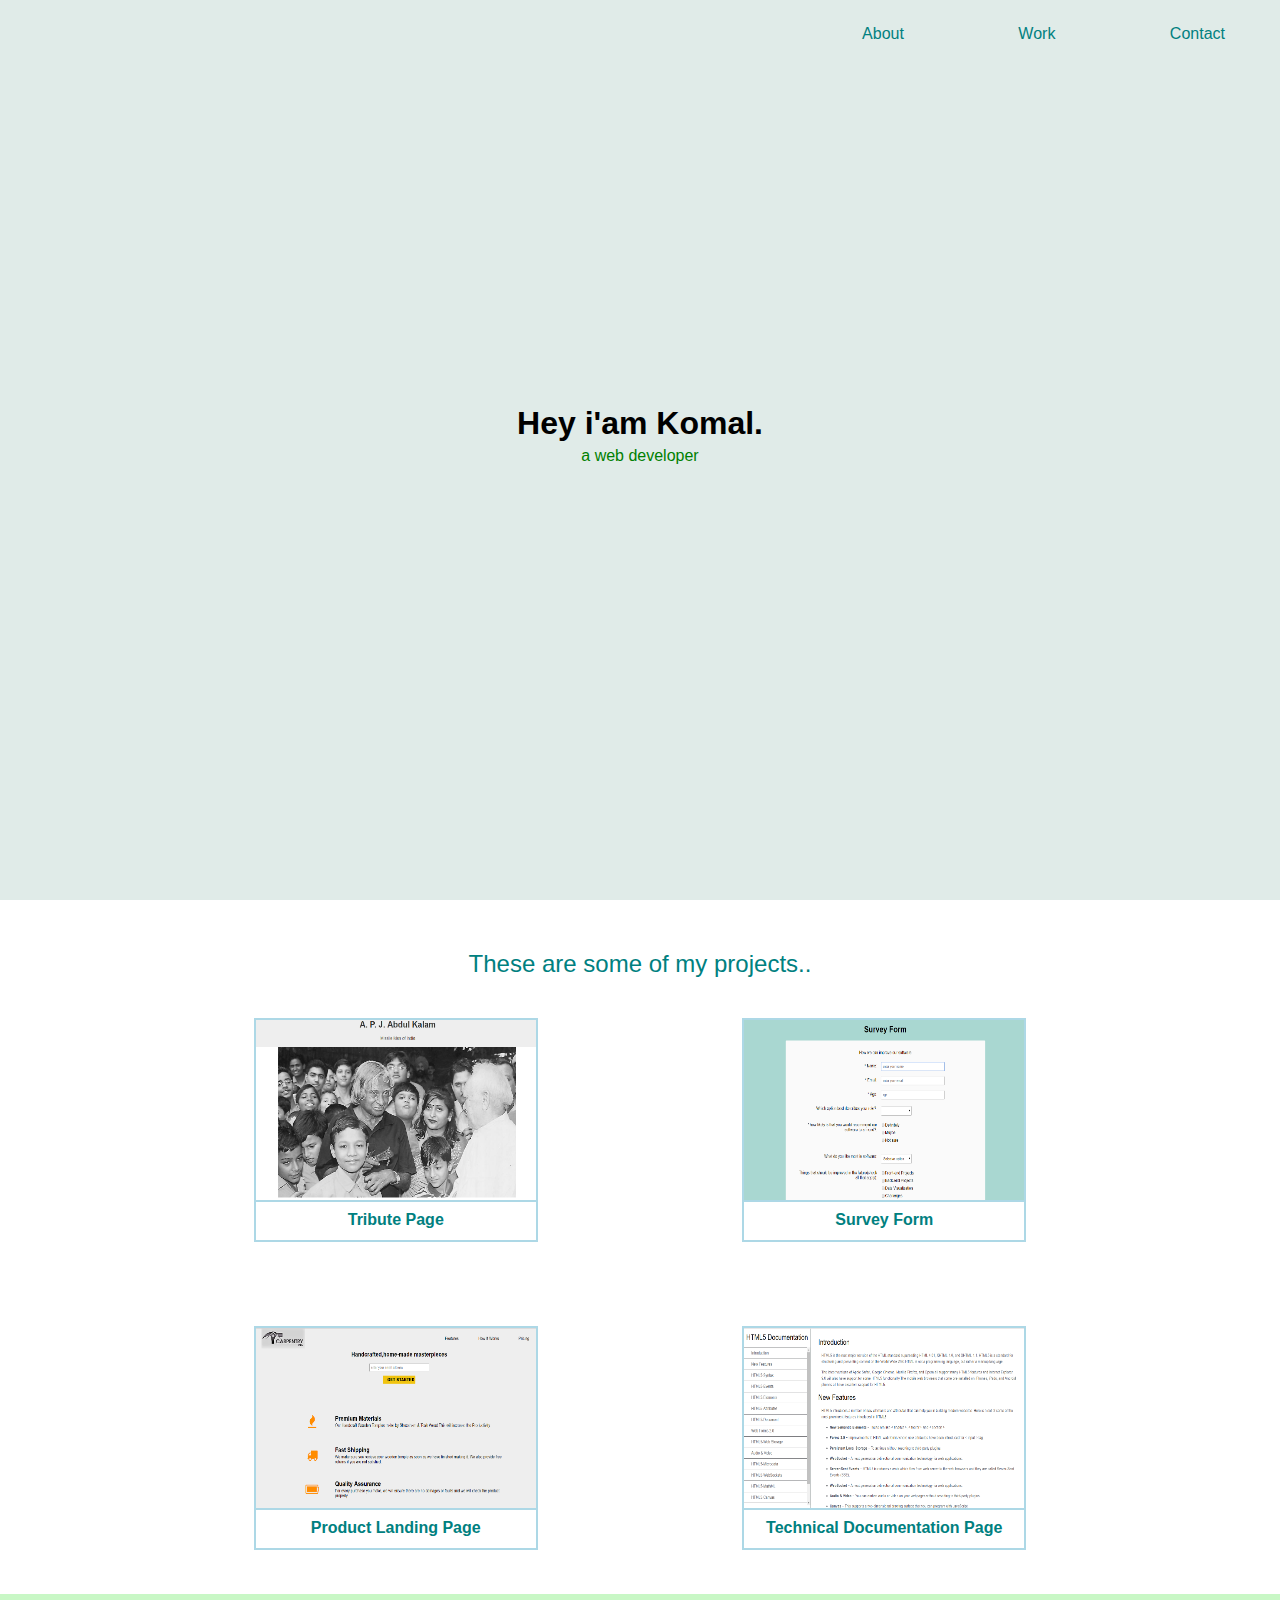
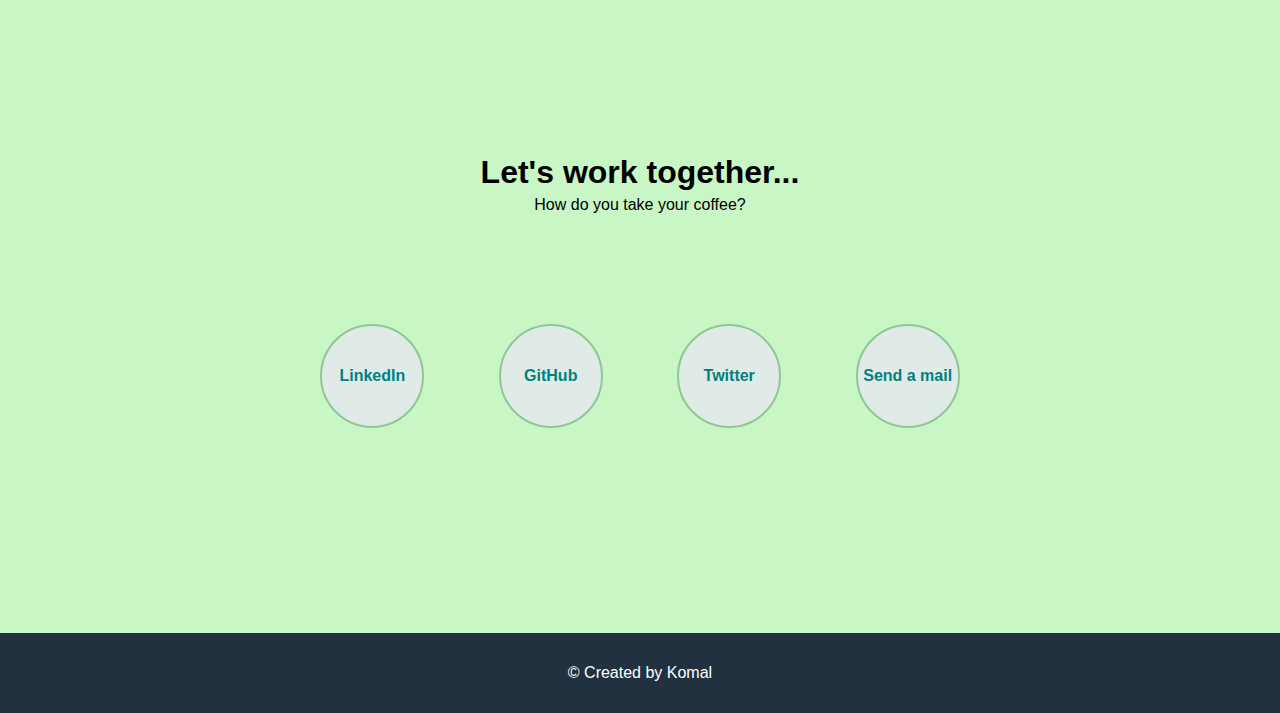
<file: index.html>
<!DOCTYPE html>
<html lang="en">
<head>
  <title>Personal Portfolio</title>
  <link rel="stylesheet" type="text/css" href="CSS/style.css">
  <script src="https://gitcdn.link/repo/freeCodeCamp/testable-projects-fcc/master/build/bundle.js"></script>
</head>
<body>
  <nav>
    <ul id="navbar">
      <li>
        <a href="#welcome-section">About</a>
      </li>
      <li>
        <a href="#projects">Work</a>
      </li>
      <li>
        <a href="#contact">Contact</a>
      </li>
    </ul>
  </nav>
  <div id="welcome-section" class="intro">
    <h1>Hey i'am Komal.</h1>
    <p>a web developer</p>
  </div>
  <div id="projects" class="work">
    <h2 class="work-header">These are some of my projects..</h2>
    <a href="tribute-page/main.html" target="_blank" class="project project-tile">
      <img class="project-pic" src="image/tribute.png" alt="project">
      <div class="project-title">Tribute Page</div>
    </a>
    <a href="surveyform/main.html" target="_blank" class="project project-tile">
      <img class="project-pic" src="image/survey.png" alt="project">
      <div class="project-title">Survey Form</div>
    </a>
    <a href="product-landing-page/main.html" target="_blank" class="project project-tile">
      <img class="project-pic" src="image/product.png" alt="project">
      <div class="project-title">Product Landing Page</div>
    </a>
    <a href="technical-documentation-page/main.html" target="_blank" class="project project-tile">
      <img class="project-pic" src="image/doc.png" alt="project">
      <div class="project-title">Technical Documentation Page</div>
    </a>
  </div>
  <div id="contact" class="contact">
    <div class="header">
      <h1>Let's work together...</h1>
      <p>How do you take your coffee?</p>
    </div>
    <a href="https://www.linkedin.com/in/komal-vaishnav" target="_blank" class="contact-details">LinkedIn</a>
    <a href="https://github.com/seekerj" target="_blank" class="contact-details">GitHub</a>
    <a href="https://twitter.com/iamjohnyj" target="_blank" class="contact-details">Twitter</a>
    <a href="#" target="_blank" class="contact-details">Send a mail</a>
  </div>
  <footer>
    <p>© Created by Komal</p>
  </footer>
</body>
</html>
</file>
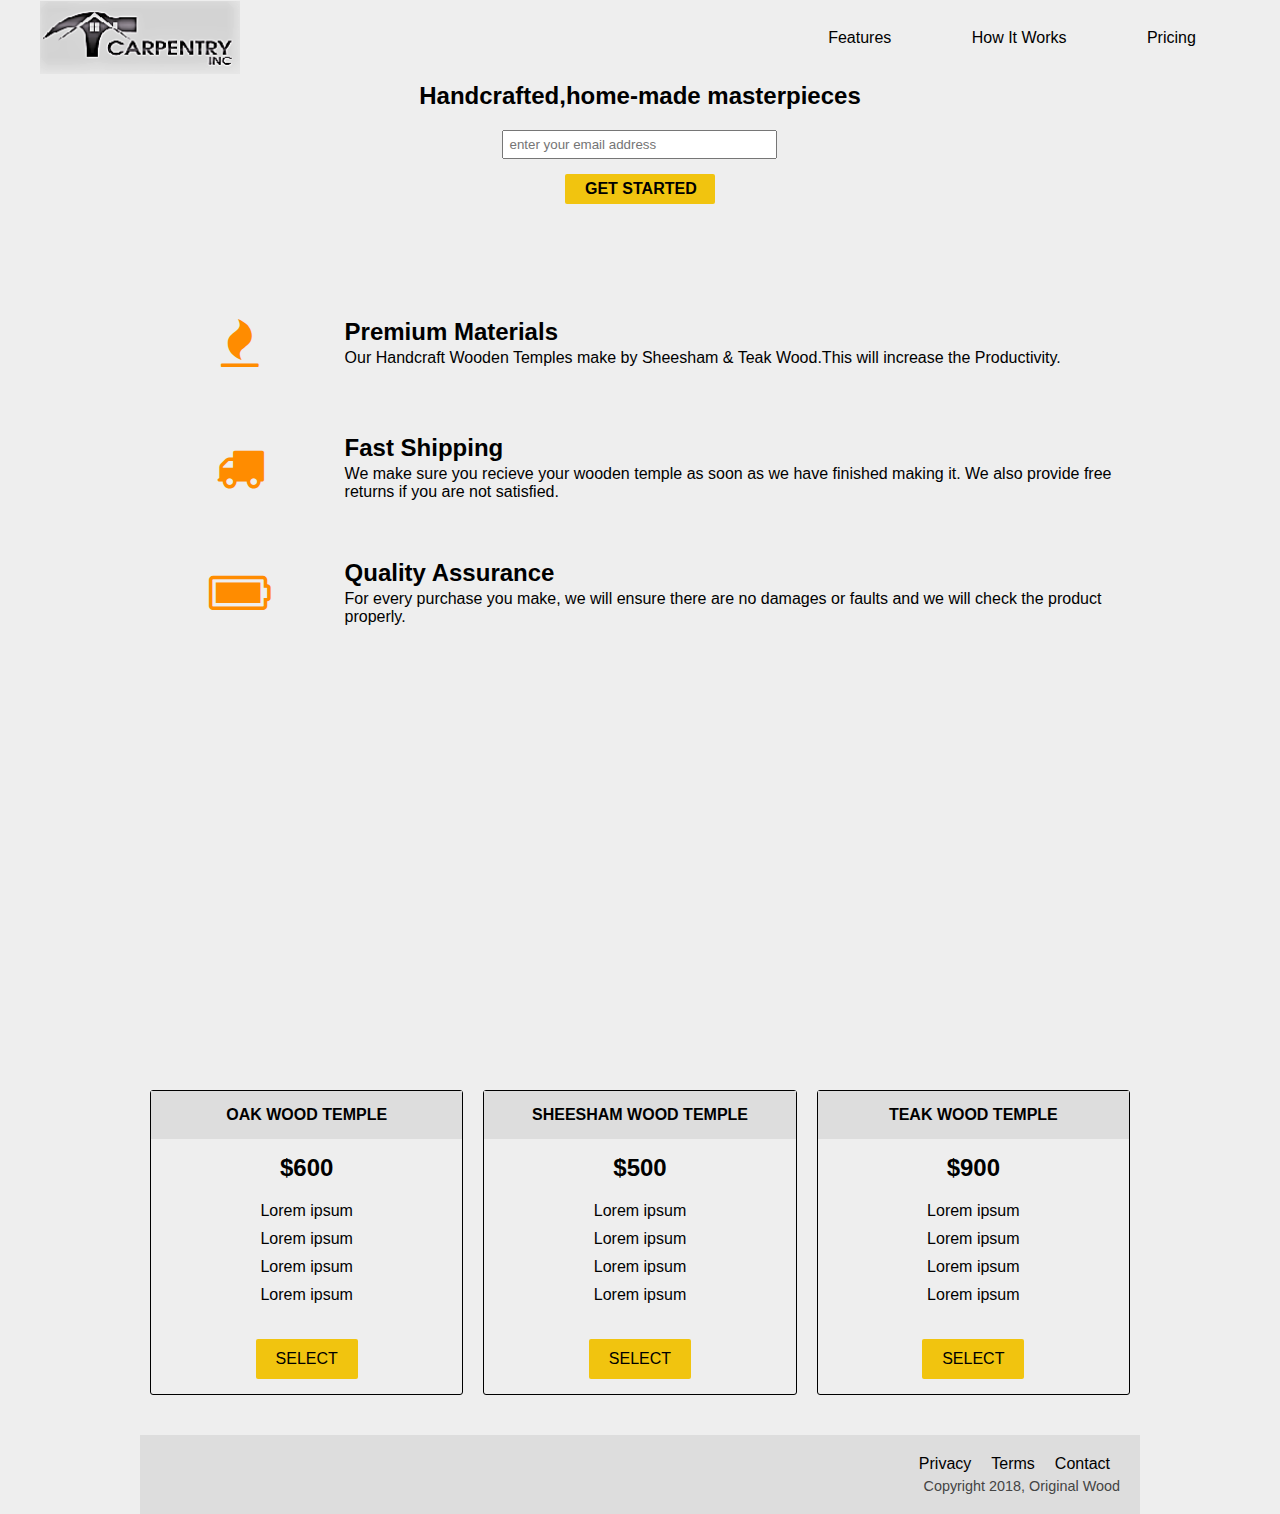
<file: product-landing-page/main.html>
<!DOCTYPE html>
<html lang="en">
<head>
  <meta charset="utf-8">
  <title>Product Landing Page</title>
  <link href="https://fonts.googleapis.com/css?family=Lato:400,900,400italic,700italic" rel="stylesheet">
  <link rel="stylesheet" href="CSS/font-awesome.min.css">
  <link rel="stylesheet" type="text/css" href="CSS/style.css">
</head>
<body>
  <div id="page-wrapper">
    <header id="header">
      <div class="logo">
        <img id="header-img" src="img/logo.png" alt="Carpentry company logo">
      </div>
      <nav id="nav-bar">
        <ul>
          <li><a class="nav-link" href="#features">Features</a></li>
          <li><a class="nav-link" href="#how-it-works">How It Works</a></li>
          <li><a class="nav-link" href="#prices">Pricing</a></li>
        </ul>
      </nav>
    </header>
    <div class=="container">
    </div>
    <section id="hero">
      <h2>Handcrafted,home-made masterpieces </h2>
      <form id="form">
        <input type="email" name="email" id="email" placeholder="enter your email address" required>
        <input type="submit" id="submit" value="Get Started" class="btn">
      </form>
    </section>
    <div class="container">
      <section id="features">
        <div class="grid">
          <div class="icon">
            <i class="fa fa-3x fa-fire"></i>
          </div>
          <div class="desc">
            <h2>Premium Materials</h2>
            <p>Our Handcraft Wooden Temples make by Sheesham & Teak Wood.This will increase the Productivity.</p>
          </div>
        </div>
        <div class="grid">
          <div class="icon">
            <i class="fa fa-3x fa-truck"></i>
          </div>
          <div class="desc">
            <h2>Fast Shipping</h2>
            <p>We make sure you recieve your wooden temple as soon as we have finished making it. We also provide free returns if you are not satisfied.</p>
          </div>
        </div>
        <div class="grid">
          <div class="icon">
            <i class="fa fa-3x fa-battery-full"></i>
          </div>
          <div class="desc">
            <h2>Quality Assurance</h2>
            <p>For every purchase you make, we will ensure there are no damages or faults and we will check the product properly. </p>
          </div>
        </div>
      </section>
      <section id="how-it-works">
        <iframe width="560" height="315" src="https://www.youtube.com/embed/2qOcN6_H0wo" frameborder="0" allow="autoplay; encrypted-media" allowfullscreen>
        </iframe>
      </section>
      <section id="prices">
        <div id="oak">
          <div class="level">
            OAK Wood Temple
          </div>
          <h2>$600</h2>
          <ol>
            <li>Lorem ipsum</li>
            <li>Lorem ipsum</li>
            <li>Lorem ipsum</li>
            <li>Lorem ipsum</li>
          </ol>
          <button class="btn">Select</button>
        </div>
        <div id="sheesham">
          <div class="level">
            Sheesham Wood Temple
          </div>
          <h2>$500</h2>
          <ol>
            <li>Lorem ipsum</li>
            <li>Lorem ipsum</li>
            <li>Lorem ipsum</li>
            <li>Lorem ipsum</li>
          </ol>
          <button class="btn">Select</button>
        </div>
        <div id="teak">
          <div class="level">
            Teak Wood Temple
          </div>
          <h2>$900</h2>
          <ol>
            <li>Lorem ipsum</li>
            <li>Lorem ipsum</li>
            <li>Lorem ipsum</li>
            <li>Lorem ipsum</li>
          </ol>
          <button class="btn">Select</button>
        </div>
      </section>
      <footer>
        <ul>
          <li><a href="#">Privacy</a></li>
          <li><a href="#">Terms</a></li>
          <li><a href="#">Contact</a></li>
        </ul>
        <span>Copyright 2018, Original Wood</span>
      </footer>

    </div>
  </div>
</body>
</html>
</file>
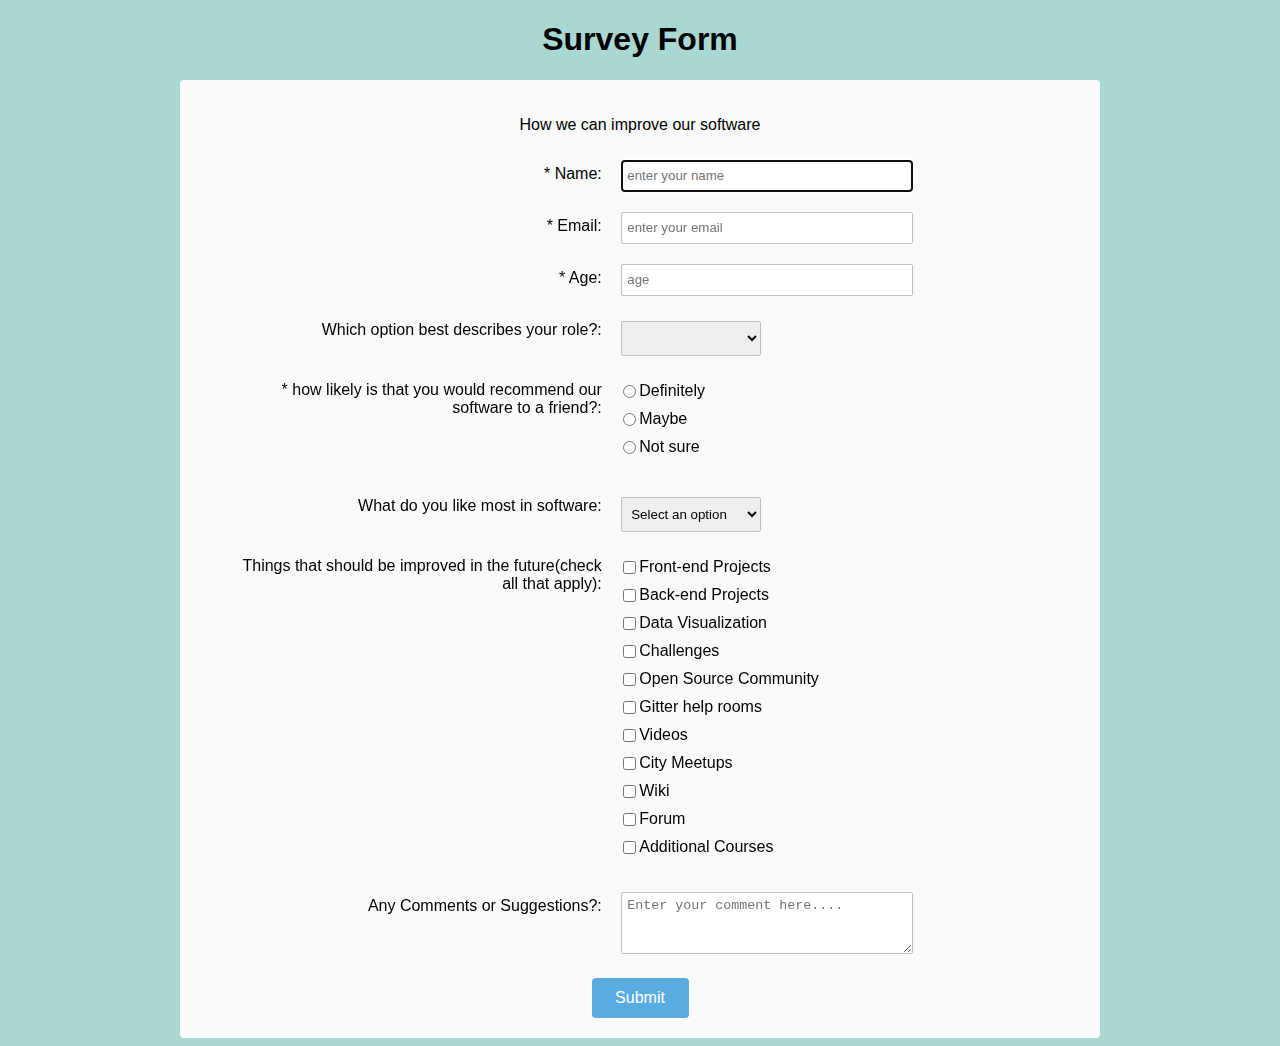
<file: surveyform/main.html>
<!DOCTYPE html>
<html lang="en">
<meta charset="utf-8" />
<head>
  <title>Survey Form</title>
<link rel="stylesheet" type="text/css" href="CSS/style.css">
</head>
<body>
  <h1 id="title">Survey Form</h1>
  <div id="form-outer">
    <p id="description">How we can improve our software</p>
    <form id="survey-form">
      <div class="rowTab">
        <div class="labels">
          <label id="name-label" for="name">* Name:</label>
        </div>
        <div class="rightTab">
          <input autofocus id="name" type="text" name="name" class="input-field" placeholder="enter your name" required>
        </div>
      </div>
      <div class="rowTab">
        <div class="labels">
          <label id="email-label" for="email">* Email:</label>
        </div>
        <div class="rightTab">
          <input autofocus id="email" type="email" name="email" class="input-field" placeholder="enter your email" required>
        </div>
      </div>
      <div class="rowTab">
        <div class="labels">
          <label id="number-label" for="number">* Age:</label>
        </div>
        <div class="rightTab">
          <input autofocus id="number" type="number" name="age" min="1" max="125" class="input-field" placeholder="age" required>
        </div>
      </div>
      <div class="rowTab">
        <div class="labels">
          <label for="currentPos">Which option best describes your role?:</label>
        </div>
        <div class="rightTab">
          <select id="dropdown" name="currentPos" class="dropdown">
            <option disabled value>Enter an option<option>
            <option value="student">Student<option>
            <option value="job">Full Time Job<option>
            <option value="lerner">Full Time Lerner<option>
            <option value="preferno">Prefer not to say<option>
              <option value="other">Other<option>
          </select>
        </div>
      </div>
      <div class="rowTab">
        <div class="labels">
          <label for="userRating">* how likely is that you would recommend our software to a friend?:</label>
        </div>
        <div class="rightTab">
          <ul style="list-style:none;">
            <li class="radio">
              <label>Definitely
                <input type="radio" name="radio-buttons" value="1" class="userRating">
              </label>
            </li>
            <li class="radio">
              <label>Maybe
                <input type="radio" name="radio-buttons" value="2" class="userRating">
              </label>
            </li>
            <li class="radio">
              <label>Not sure
                <input type="radio" name="radio-buttons" value="3" class="userRating">
              </label>
            </li>
          </ul>
        </div>
      </div>
      <div class="rowTab">
        <div class="labels">
          <label for="most-like">What do you like most in software:</label>
        </div>
        <div class="rightTab">
          <select id="most-like" name="mostLike" class="dropdown">
            <option disabled selected value>Select an option<option>
            <option value="Challenges">Challenges<option>
            <option value="Projects">Projects<option>
            <option value="Community">Community<option>
            <option value="OpenSource">Open Source<option>
          </select>
        </div>
      </div>
      <div class="rowTab">
        <div class="labels">
          <label for="preferences">Things that should be improved in the future(check all that apply):</label>
        </div>
        <div class="rightTab">
          <ul id="preferences" style="list-style:none;">
            <li class="checkbox">
              <label>
                <input type="checkbox" name="prefer" value="1" class="userRating">
                Front-end Projects
              </label>
            </li>
            <li class="checkbox">
              <label>
                <input type="checkbox" name="prefer" value="1" class="userRating">
                Back-end Projects
              </label>
            </li>
            <li class="checkbox">
              <label>
                <input type="checkbox" name="prefer" value="1" class="userRating">
                Data Visualization
              </label>
            </li>
            <li class="checkbox">
              <label>
                <input type="checkbox" name="prefer" value="1" class="userRating">
                Challenges
              </label>
            </li>
            <li class="checkbox">
              <label>
                <input type="checkbox" name="prefer" value="1" class="userRating">
                Open Source Community
              </label>
            </li>
            <li class="checkbox">
              <label>
                <input type="checkbox" name="prefer" value="1" class="userRating">
                Gitter help rooms
              </label>
            </li>
            <li class="checkbox">
              <label>
                <input type="checkbox" name="prefer" value="1" class="userRating">
                Videos
              </label>
            </li>
            <li class="checkbox">
              <label>
                <input type="checkbox" name="prefer" value="1" class="userRating">
                City Meetups
              </label>
            </li>
            <li class="checkbox">
              <label>
                <input type="checkbox" name="prefer" value="1" class="userRating">
                Wiki
              </label>
            </li>
            <li class="checkbox">
              <label>
                <input type="checkbox" name="prefer" value="1" class="userRating">
                Forum
              </label>
            </li>
            <li class="checkbox">
              <label>
                <input type="checkbox" name="prefer" value="1" class="userRating">
                Additional Courses
              </label>
            </li>
          </ul>
        </div>
      </div>
      <div class="rowTab">
        <div class="labels">
          <label for="comments">Any Comments or Suggestions?:</label>
        </div>
        <div class="rightTab">
          <textarea id="comments" class="input-field" name="comment" style="height:50px;resize:vertical" placeholder="Enter your comment here...."></textarea>
        </div>
      </div>
      <button id="submit" type="submit">Submit</button>

    </form>
  </div>


</body>




</html>
</file>
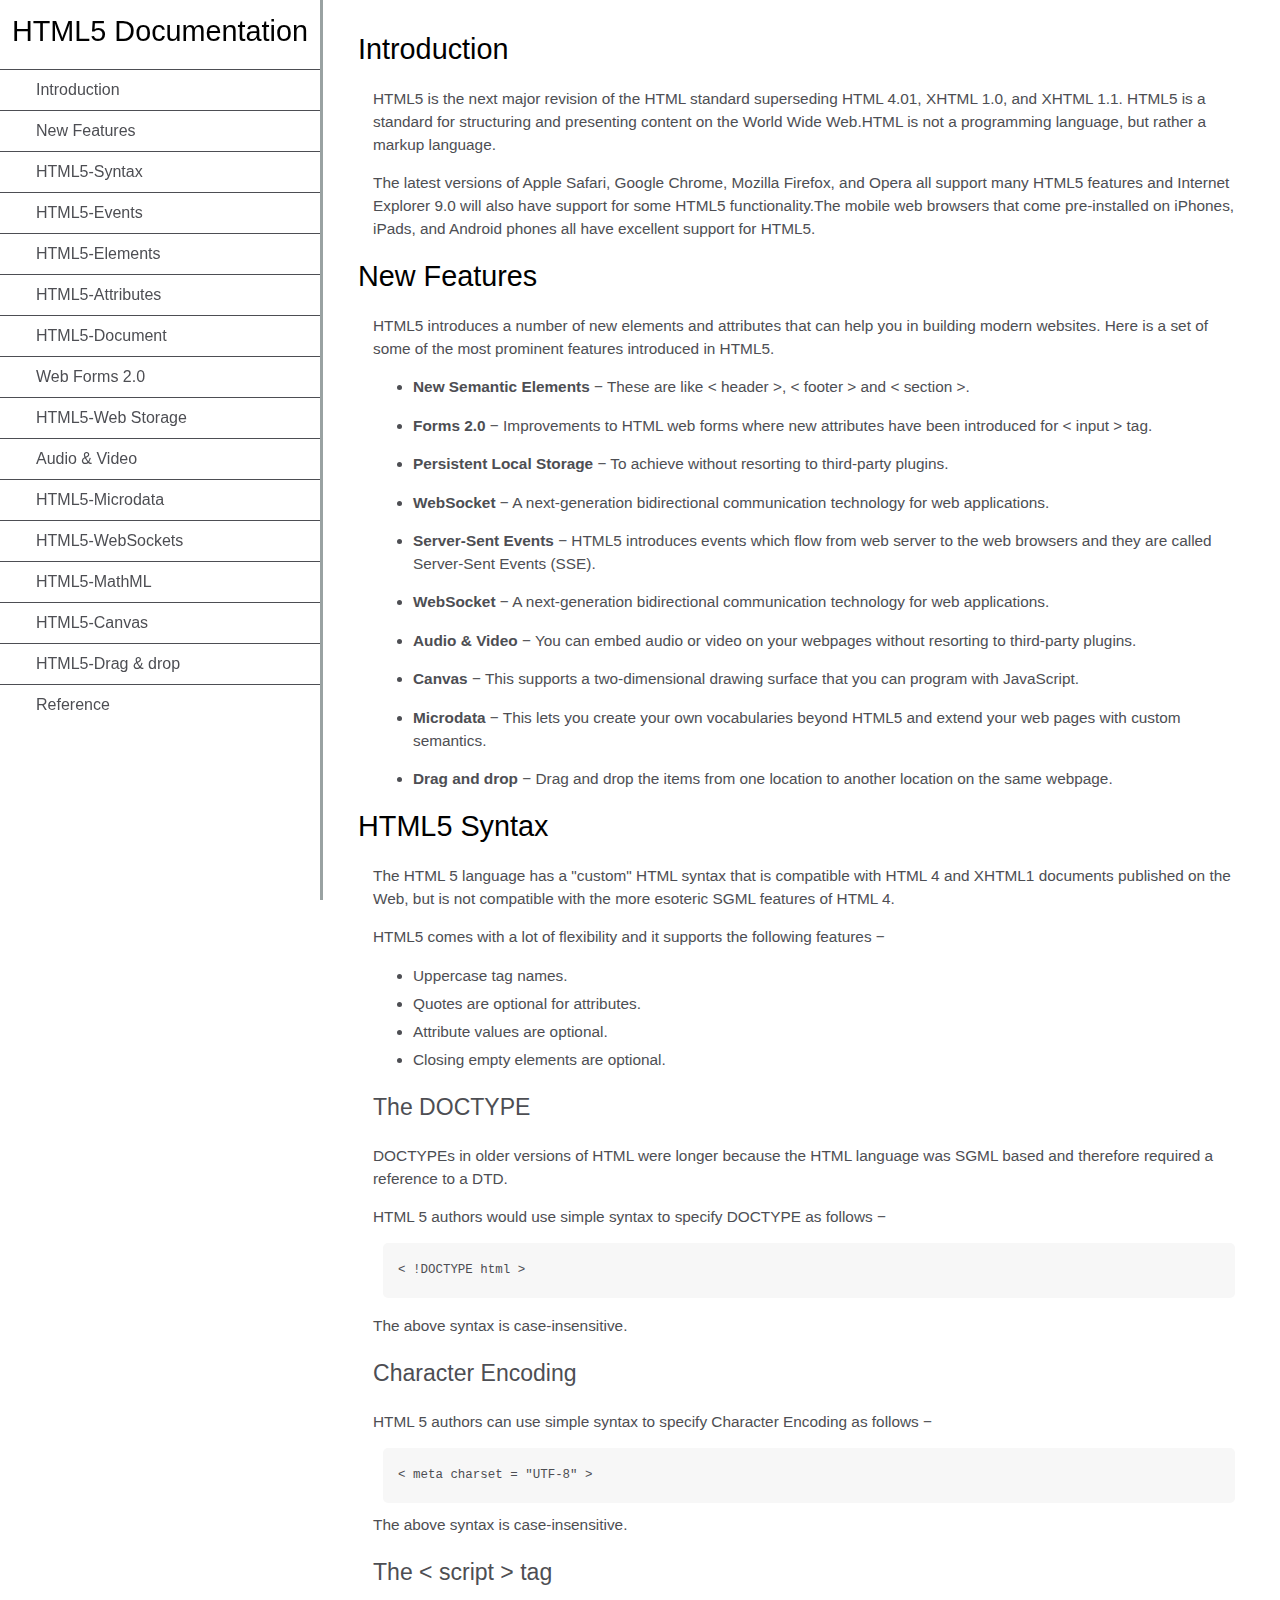
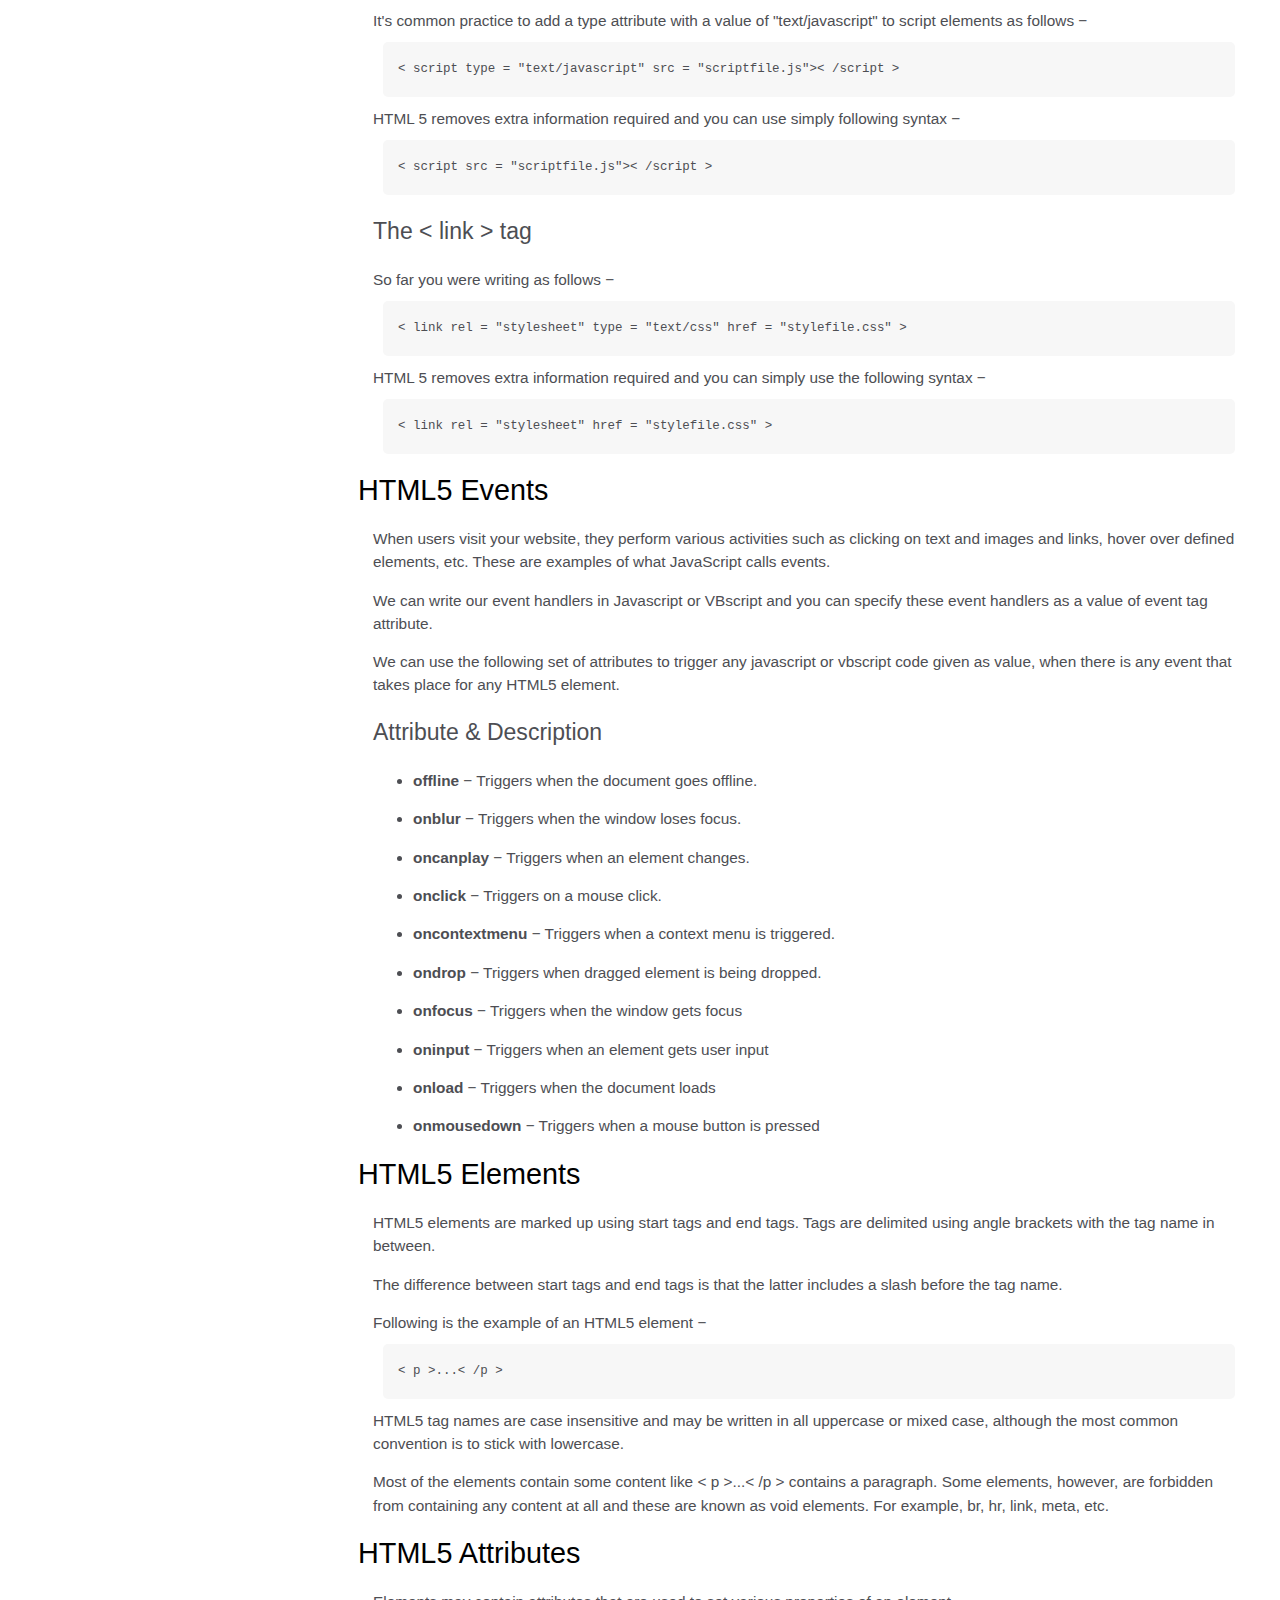
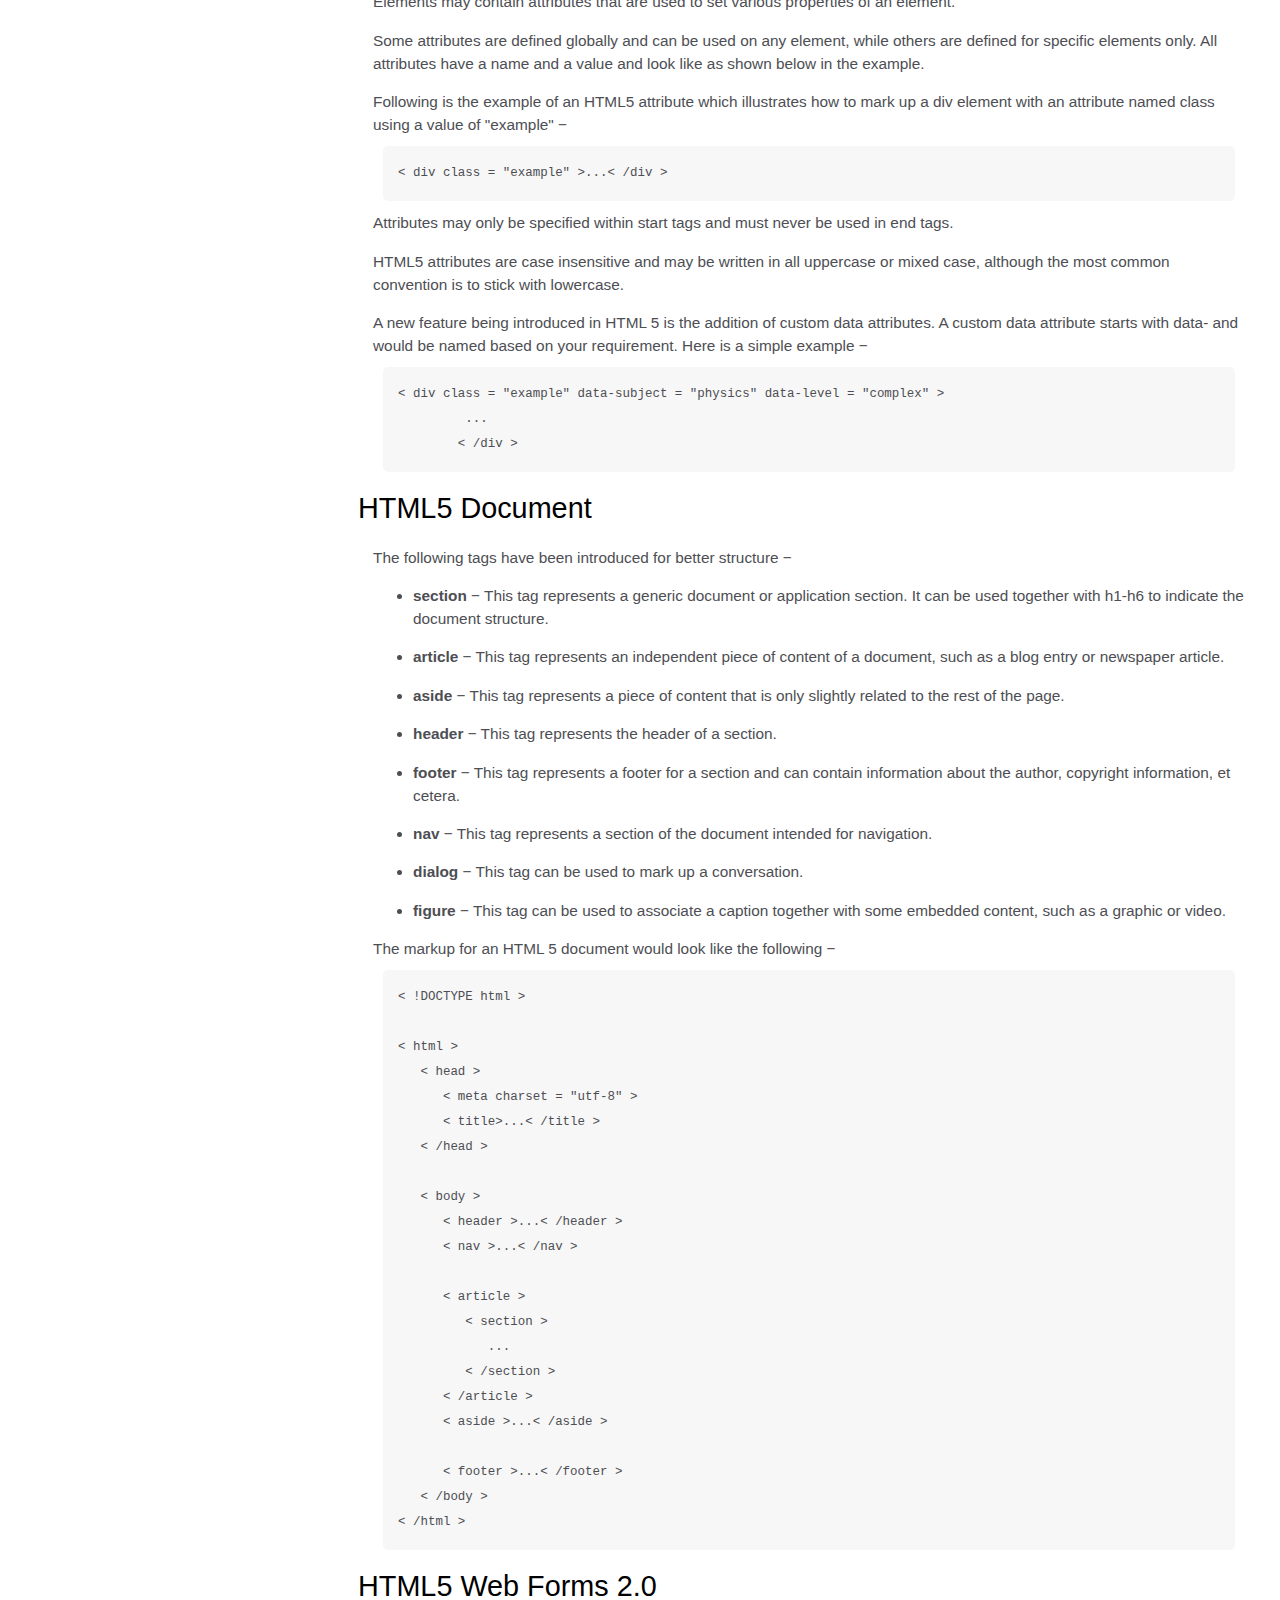
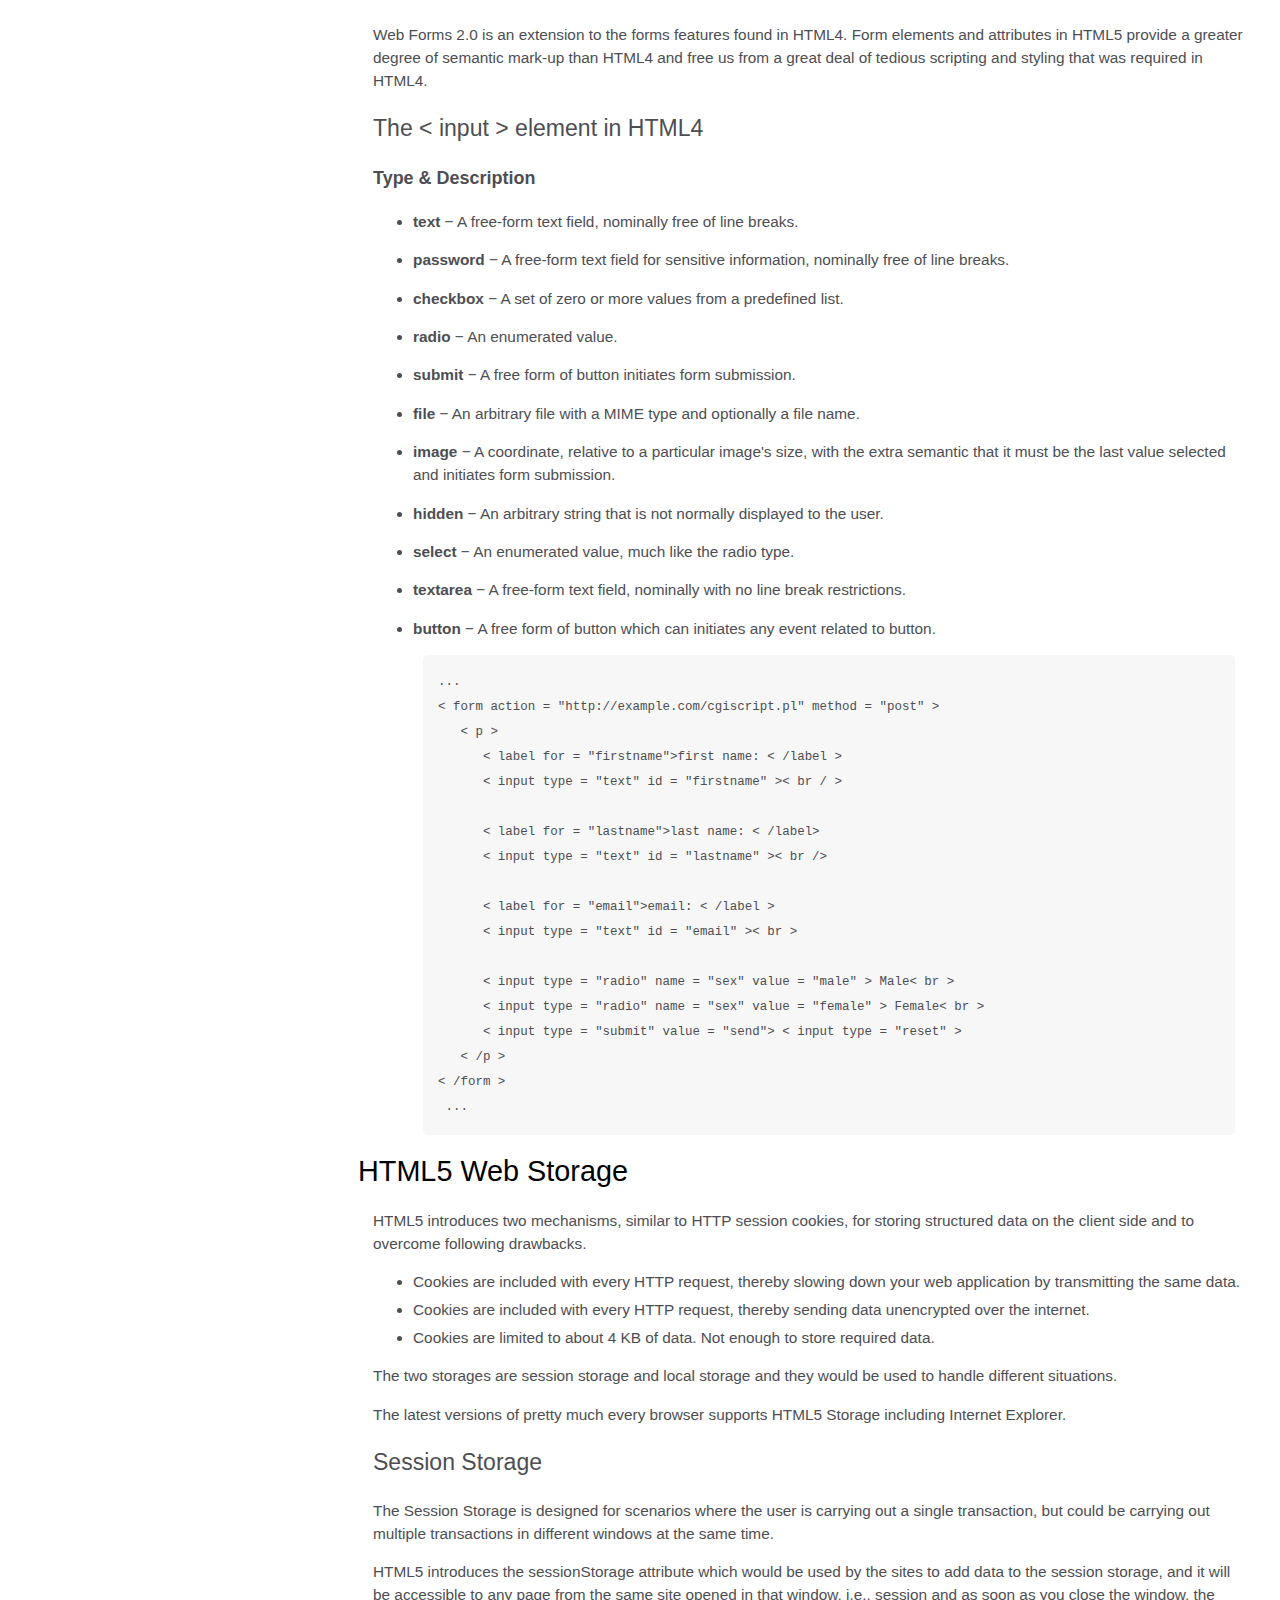
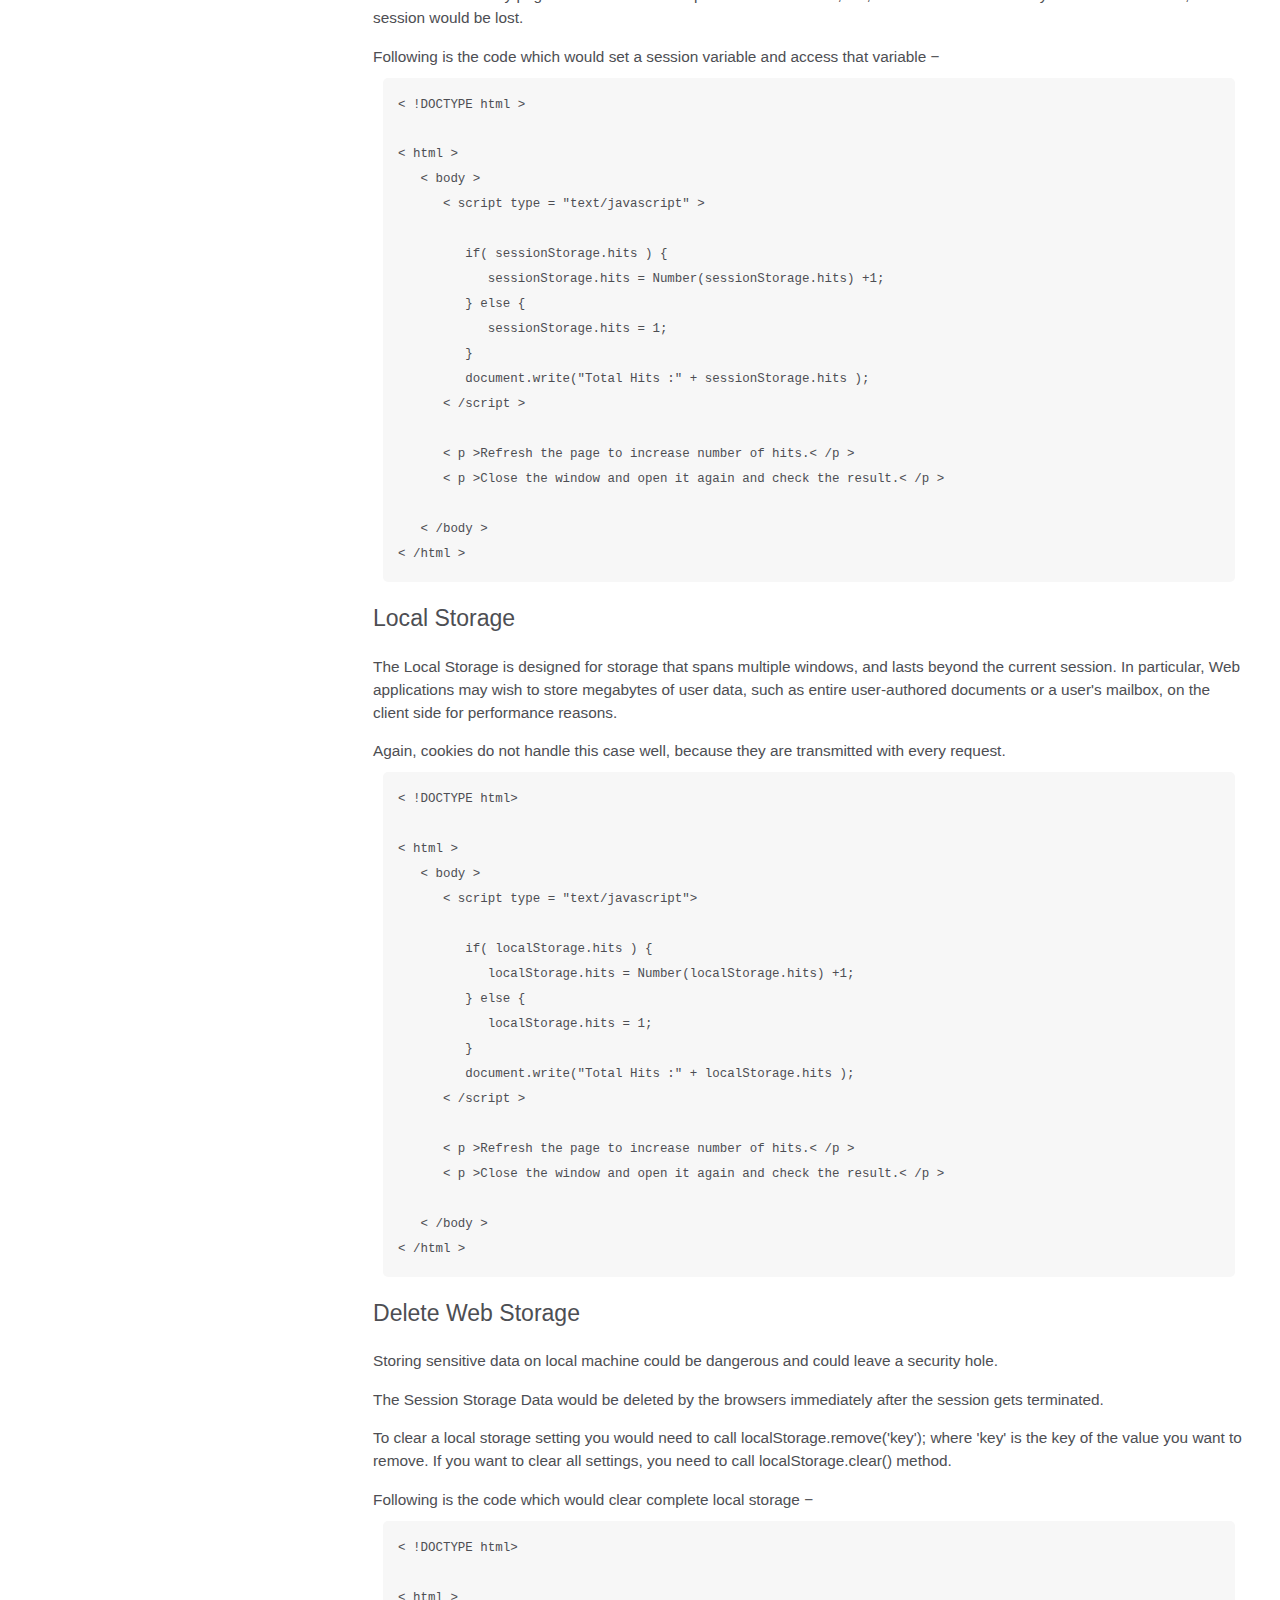
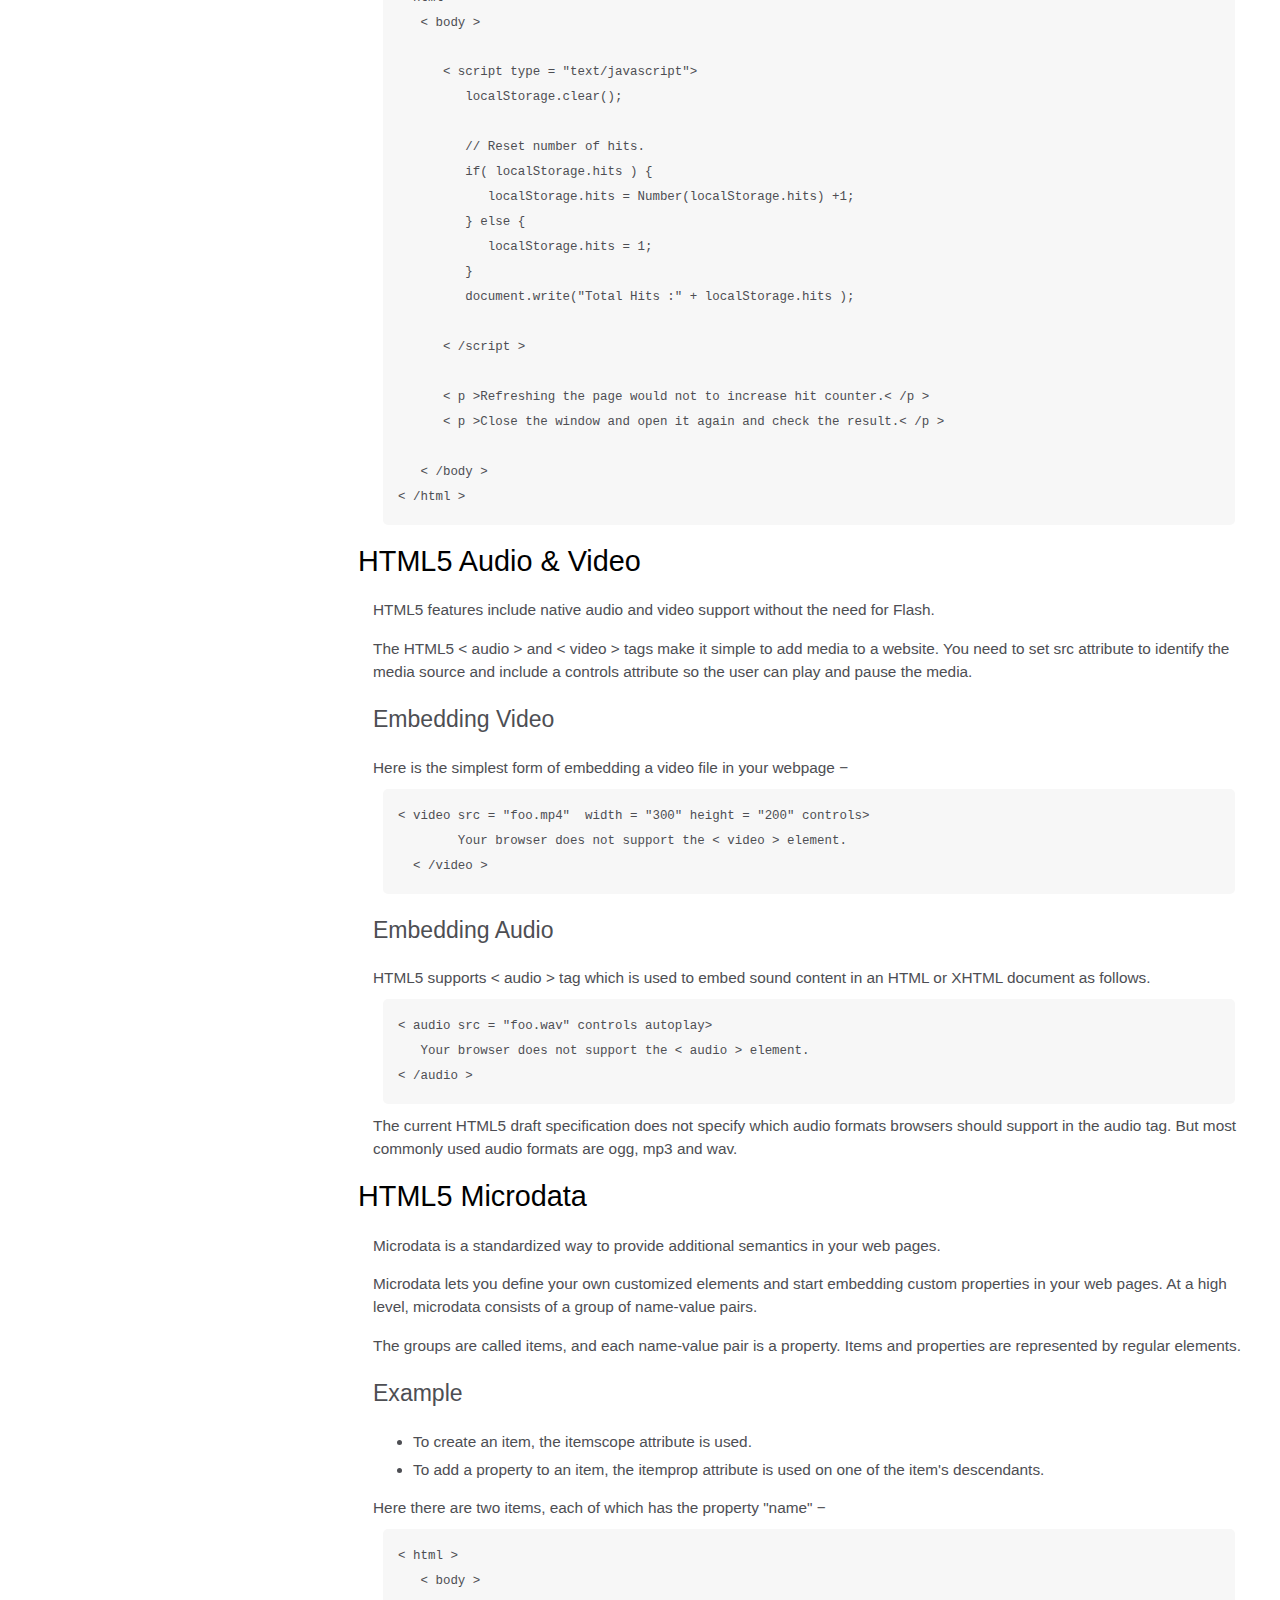
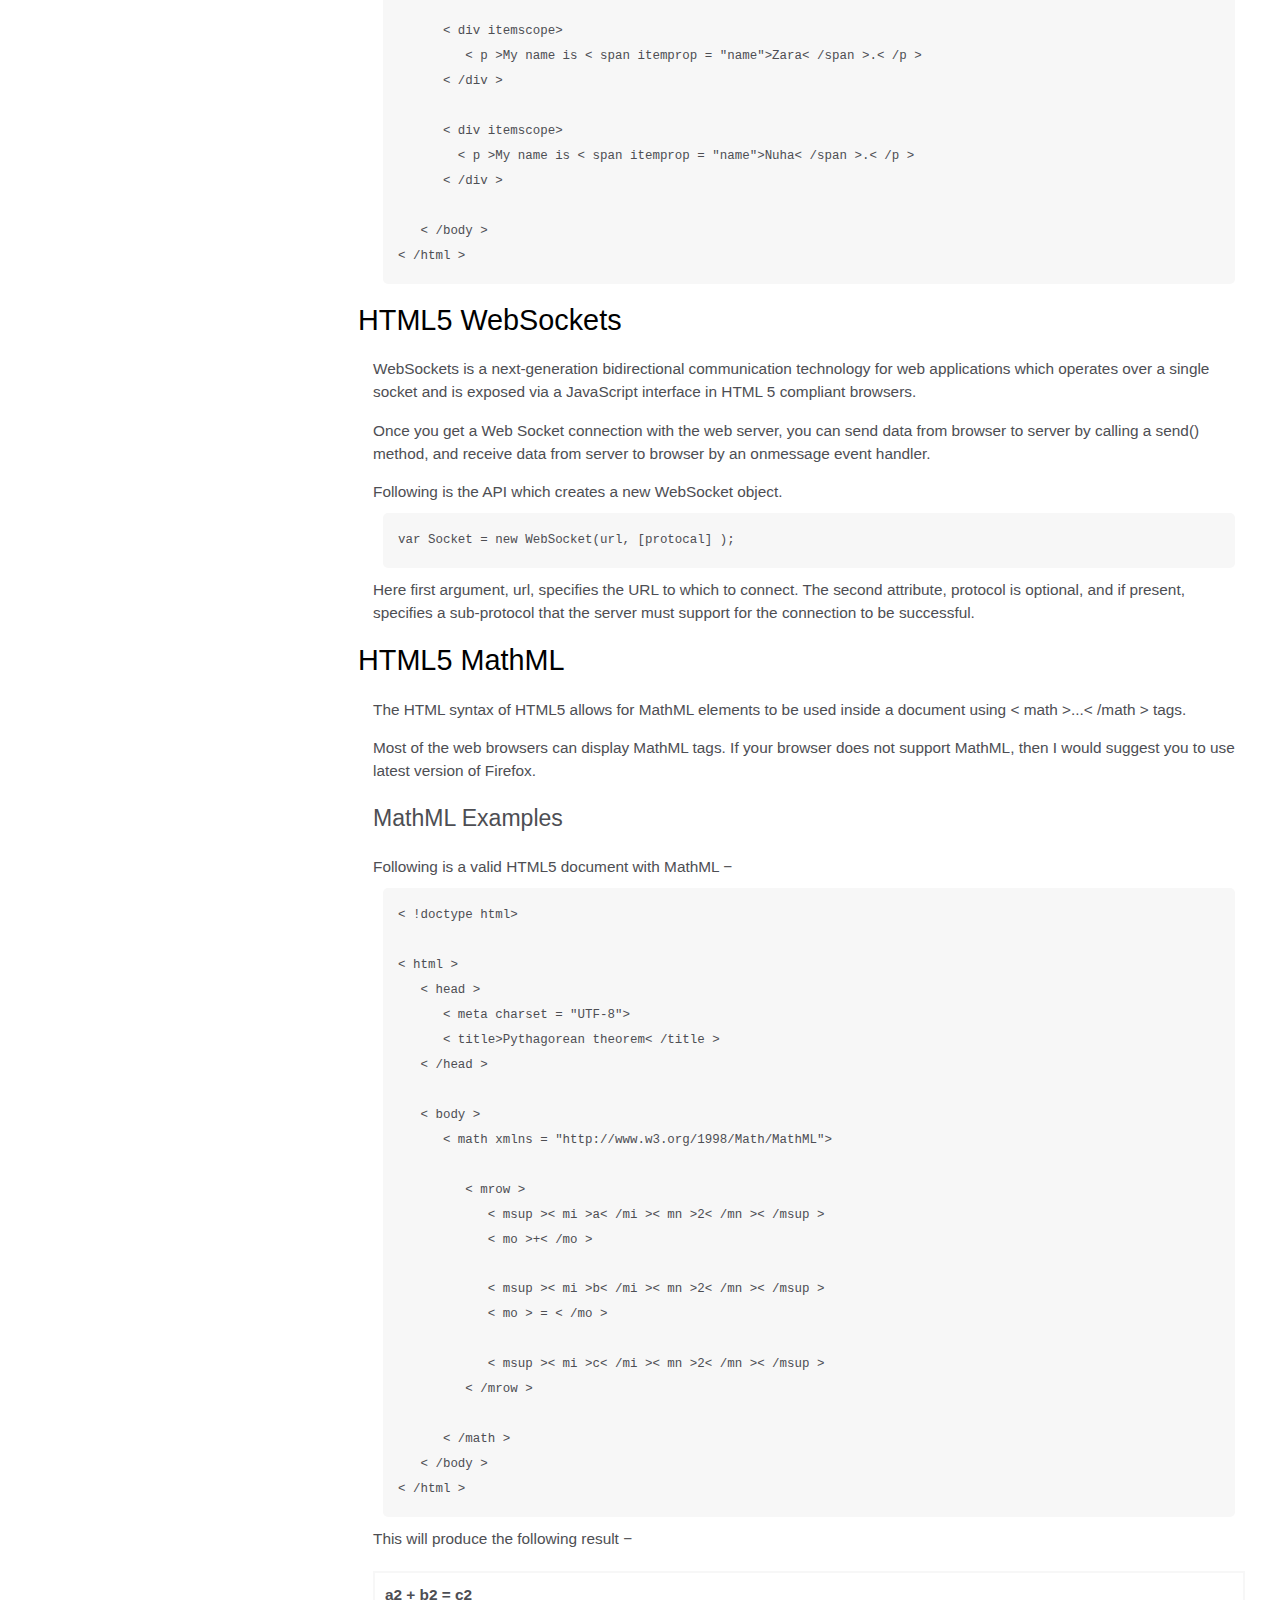
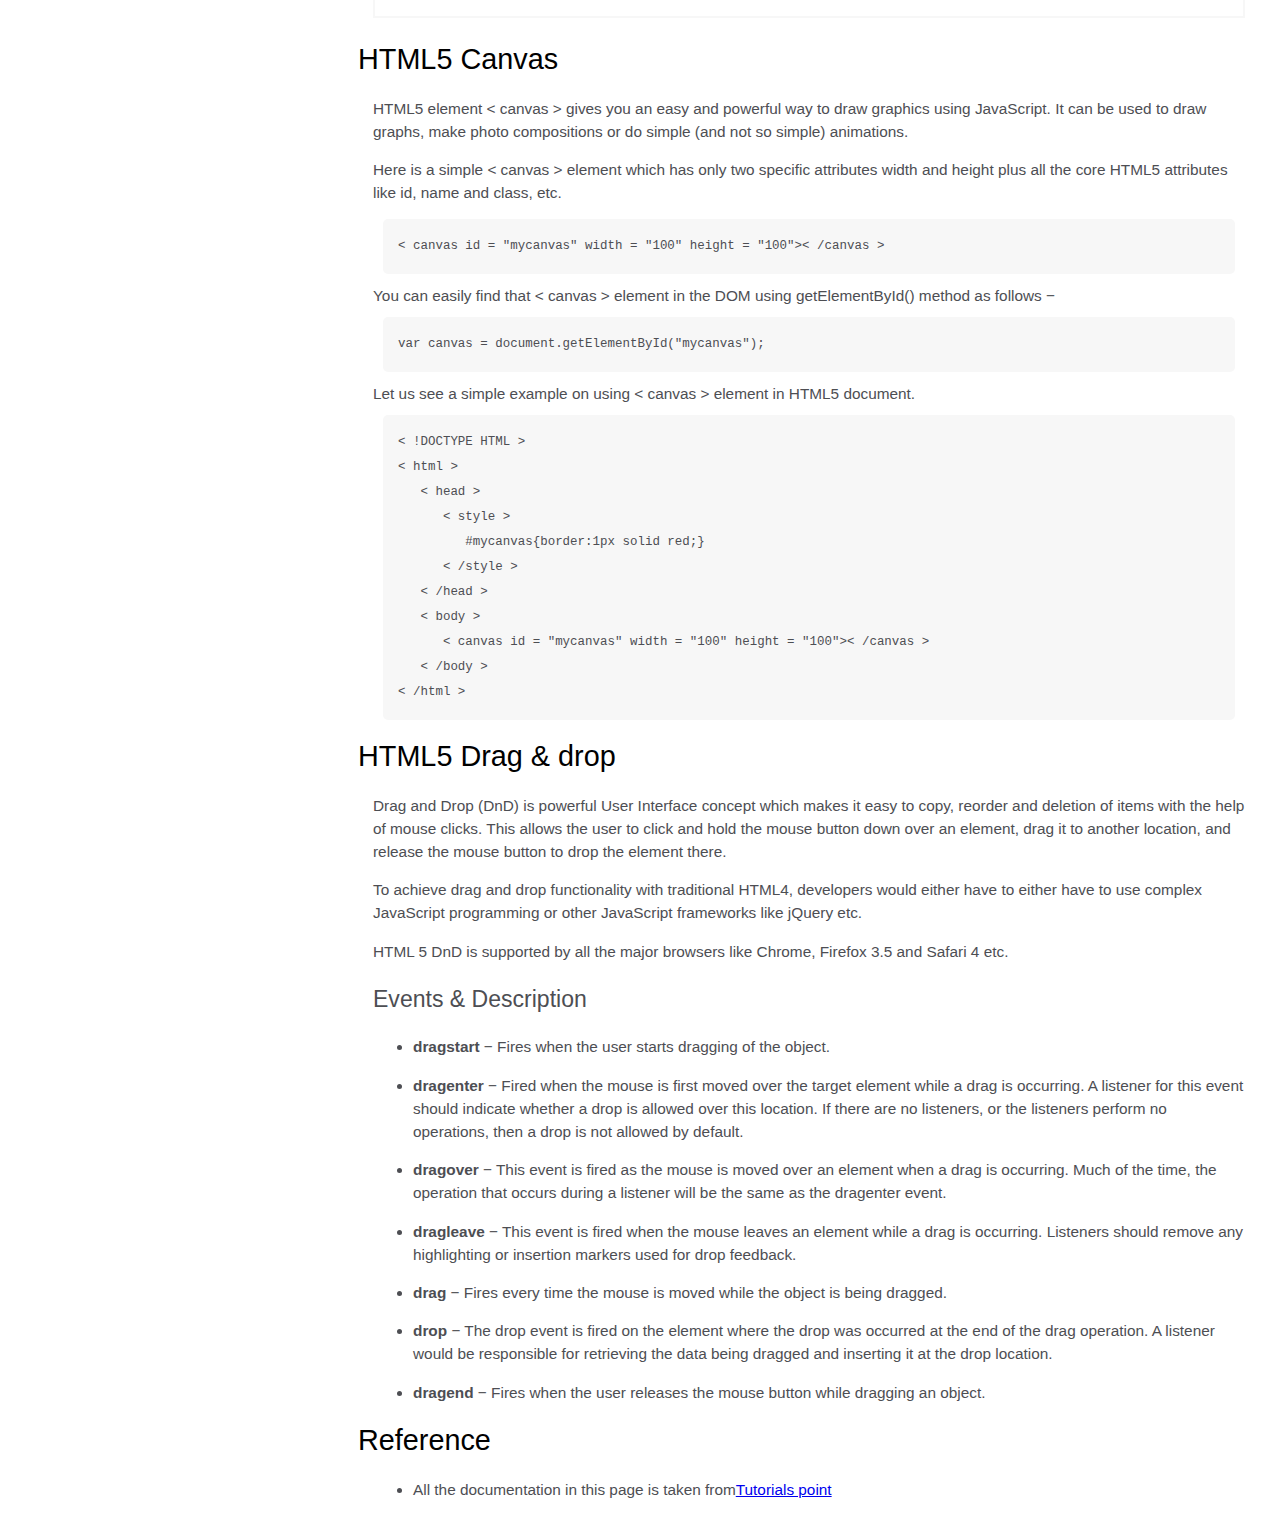
<file: technical-documentation-page/main.html>
<!DOCTYPE html>
<html lang="en">
<head>
  <meta charset="utf-8">
  <title>Technical Documentation Page</title>
  <link rel="stylesheet" type="text/css" href="CSS/style.css">
</head>
<body>
  <nav id="navbar">
    <header>HTML5 Documentation</header>
    <ul>
      <a class="nav-link" href="#introduction">
        <li>Introduction</li>
      </a>
      <a class="nav-link" href="#new-features">
        <li>New Features</li>
      </a>
      <a class="nav-link" href="#syntax">
        <li>HTML5-Syntax</li>
      </a>
      <a class="nav-link" href="#event">
        <li>HTML5-Events</li>
      </a>
      <a class="nav-link" href="#element">
        <li>HTML5-Elements</li>
      </a>
      <a class="nav-link" href="#attribute">
        <li>HTML5-Attributes</li>
      </a>
      <a class="nav-link" href="#document">
        <li>HTML5-Document</li>
      </a>
      <a class="nav-link" href="#web-form">
        <li>Web Forms 2.0</li>
      </a>
      <a class="nav-link" href="#web-storage">
        <li>HTML5-Web Storage</li>
      </a>
      <a class="nav-link" href="#audio-video">
        <li>Audio & Video</li>
      </a>
      <a class="nav-link" href="#microdata">
        <li>HTML5-Microdata</li>
      </a>
      <a class="nav-link" href="#websockets">
        <li>HTML5-WebSockets</li>
      </a>
      <a class="nav-link" href="#mathml">
        <li>HTML5-MathML</li>
      </a>
      <a class="nav-link" href="#canvas">
        <li>HTML5-Canvas</li>
      </a>
      <a class="nav-link" href="#drag-drop">
        <li>HTML5-Drag & drop</li>
      </a>
      <a class="nav-link" href="#reference">
        <li>Reference</li>
      </a>
    </ul>
  </nav>
  <main id="main-doc">
    <section class="main-section" id="introduction">
      <header>Introduction</header>
      <article>
        <p>HTML5 is the next major revision of the HTML standard superseding HTML 4.01, XHTML 1.0,
and XHTML 1.1. HTML5 is a standard for structuring and presenting content on the World
Wide Web.HTML is not a programming language, but rather a markup language.</p>

<p>The latest versions of Apple Safari, Google Chrome, Mozilla Firefox, and Opera all support
many HTML5 features and Internet Explorer 9.0 will also have support for some HTML5
functionality.The mobile web browsers that come pre-installed on iPhones, iPads, and Android phones all
have excellent support for HTML5.</p>
      </article>
    </section>
    <section class="main-section" id="new-features">
      <header>New Features</header>
      <article>
        <p>HTML5 introduces a number of new elements and attributes that can help you in building modern websites.
           Here is a set of some of the most prominent features introduced in HTML5.</p>
           <ul>
             <li>
               <p><b>New Semantic Elements</b> − These are like < header >, < footer > and < section >.
               </p>
             </li>
             <li>
               <p><b>Forms 2.0</b> − Improvements to HTML web forms where new attributes have been introduced for < input > tag.
               </p>
             </li>
             <li>
               <p><b>Persistent Local Storage</b> − To achieve without resorting to third-party plugins.
               </p>
             </li>
             <li>
               <p><b>WebSocket</b> − A next-generation bidirectional communication technology for web applications.
               </p>
             </li>
             <li>
               <p><b>Server-Sent Events</b> −  HTML5 introduces events which flow from web server to the web browsers and they are called Server-Sent Events (SSE).
               </p>
             </li>
             <li>
               <p><b>WebSocket</b> − A next-generation bidirectional communication technology for web applications.
               </p>
             </li>
             <li>
               <p><b>Audio & Video</b> − You can embed audio or video on your webpages without resorting to third-party plugins.
               </p>
             </li>
             <li>
               <p><b>Canvas</b> − This supports a two-dimensional drawing surface that you can program with JavaScript.
               </p>
             </li>
             <li>
               <p><b>Microdata</b> − This lets you create your own vocabularies beyond HTML5 and extend your web pages with custom semantics.
               </p>
             </li>
             <li>
               <p><b>Drag and drop</b> −  Drag and drop the items from one location to another location on the same webpage.
               </p>
             </li>
           </ul>
      </article>
    </section>
    <section class="main-section" id="syntax">
      <header>HTML5 Syntax</header>
      <article>
        <p>The HTML 5 language has a "custom" HTML syntax that is compatible with HTML 4 and XHTML1 documents published on the Web,
          but is not compatible with the more esoteric SGML features of HTML 4.</p>
          <p>HTML5 comes with a lot of flexibility and it supports the following features − </p>
          <ul>
            <li>Uppercase tag names.</li>
            <li>Quotes are optional for attributes.</li>
            <li>Attribute values are optional.</li>
            <li>Closing empty elements are optional.</li>
          </ul>
          <h2>The DOCTYPE</h2>
          <p>DOCTYPEs in older versions of HTML were longer because the HTML language was SGML
            based and therefore required a reference to a DTD.</p>
            <p>HTML 5 authors would use simple syntax to specify DOCTYPE as follows − </p>
            <code>< !DOCTYPE html ></code>
            <p>The above syntax is case-insensitive.</p>
            <h2>Character Encoding</h2>
            <p>HTML 5 authors can use simple syntax to specify Character Encoding as follows − </p>
            <code>< meta charset = "UTF-8" ></code>
            The above syntax is case-insensitive.
            <h2>The < script > tag</h2>
            It's common practice to add a type attribute with a value of "text/javascript" to script elements as follows −
            <code>< script type = "text/javascript" src = "scriptfile.js">< /script > </code>
            HTML 5 removes extra information required and you can use simply following syntax −
            <code>< script src = "scriptfile.js">< /script ></code>
            <h2>The < link > tag</h2>
            So far you were writing <link> as follows −
            <code>< link rel = "stylesheet" type = "text/css" href = "stylefile.css" ></code>
            HTML 5 removes extra information required and you can simply use the following syntax −
            <code>< link rel = "stylesheet" href = "stylefile.css" ></code>
      </article>
    </section>

    <section class="main-section" id="event">
      <header>HTML5 Events</header>
      <article>
        <p>When users visit your website, they perform various activities such as clicking on
           text and images and links, hover over defined elements, etc. These are examples of what JavaScript calls events.</p>
        <p>We can write our event handlers in Javascript or VBscript and you can specify these event handlers as a value of event tag attribute. </p>
           We can use the following set of attributes to trigger any javascript or vbscript code given as value, when there is any event that takes place for any HTML5 element.
        <h2>Attribute & Description</h2>
        <ul>
          <li>
            <p><b>offline</b> − Triggers when the document goes offline.
            </p>
          </li>
          <li>
            <p><b>onblur</b> − Triggers when the window loses focus.
            </p>
          </li>
          <li>
            <p><b>oncanplay</b> − Triggers when an element changes.
            </p>
          </li>
          <li>
            <p><b>onclick</b> − Triggers on a mouse click.
            </p>
          </li>
          <li>
            <p><b>oncontextmenu</b> − Triggers when a context menu is triggered.
            </p>
          </li>
          <li>
            <p><b>ondrop</b> − Triggers when dragged element is being dropped.
            </p>
          </li>
          <li>
            <p><b>onfocus</b> − Triggers when the window gets focus
            </p>
          </li>
          <li>
            <p><b>oninput</b> − Triggers when an element gets user input
            </p>
          </li>
          <li>
            <p><b>onload</b> − Triggers when the document loads
            </p>
          </li>
          <li>
            <p><b>onmousedown</b> − Triggers when a mouse button is pressed
            </p>
          </li>
        </ul>
      </article>
    </section>

    <section class="main-section" id="element">
      <header>HTML5 Elements</header>
      <article>
        <p>HTML5 elements are marked up using start tags and end tags.
           Tags are delimited using angle brackets with the tag name in between.</p>
          <p>The difference between start tags and end tags is that the latter includes a slash before the tag name.   </p>
          Following is the example of an HTML5 element −
            <code>< p >...< /p ></code>
            HTML5 tag names are case insensitive and may be written in all uppercase or mixed case,
             although the most common convention is to stick with lowercase.
            <p>Most of the elements contain some content like < p >...< /p > contains a paragraph. Some elements, however, are forbidden from
             containing any content at all and these are known as void elements. For example, br, hr, link, meta, etc. </p>
      </article>
    </section>
    <section class="main-section" id="attribute">
      <header>HTML5 Attributes</header>
      <article>
        <p>Elements may contain attributes that are used to set various properties of an element.</p>
          <p>Some attributes are defined globally and can be used on any element, while others are defined for specific elements only.
             All attributes have a name and a value and look like as shown below in the example.  </p>
          Following is the example of an HTML5 attribute which illustrates how to mark up a div element with an attribute named class using a value of "example" −
            <code>< div class = "example" >...< /div ></code>
            Attributes may only be specified within start tags and must never be used in end tags.
            <p>HTML5 attributes are case insensitive and may be written in all uppercase or mixed case,
               although the most common convention is to stick with lowercase. </p>
               A new feature being introduced in HTML 5 is the addition of custom data attributes.
               A custom data attribute starts with data- and would be named based on your requirement. Here is a simple example −
               <code>< div class = "example" data-subject = "physics" data-level = "complex" >
         ...
        < /div ></code>
        </article>
    </section>
    <section class="main-section" id="document">
      <header>HTML5 Document</header>
      <article>
        <p>The following tags have been introduced for better structure −</p>
        <ul>
          <li>
            <p><b>section</b> − This tag represents a generic document or application section. It can be used together with h1-h6 to indicate the document structure.
            </p>
          </li>
          <li>
            <p><b>article</b> − This tag represents an independent piece of content of a document, such as a blog entry or newspaper article.
            </p>
          </li>
          <li>
            <p><b>aside</b> − This tag represents a piece of content that is only slightly related to the rest of the page.
            </p>
          </li>
          <li>
            <p><b>header</b> − This tag represents the header of a section.
            </p>
          </li>
          <li>
            <p><b>footer</b> −  This tag represents a footer for a section and can contain information about the author, copyright information, et cetera.
            </p>
          </li>
          <li>
            <p><b>nav</b> − This tag represents a section of the document intended for navigation.
            </p>
          </li>
          <li>
            <p><b>dialog</b> − This tag can be used to mark up a conversation.
            </p>
          </li>
          <li>
            <p><b>figure</b> −  This tag can be used to associate a caption together with some embedded content, such as a graphic or video.
            </p>
          </li>
        </ul>
          The markup for an HTML 5 document would look like the following −
          <code>< !DOCTYPE html >

< html >
   < head >
      < meta charset = "utf-8" >
      < title>...< /title >
   < /head >

   < body >
      < header >...< /header >
      < nav >...< /nav >

      < article >
         < section >
            ...
         < /section >
      < /article >
      < aside >...< /aside >

      < footer >...< /footer >
   < /body >
< /html > </code>
</article>
</section>
    <section class="main-section" id="web-form">
      <header>HTML5 Web Forms 2.0</header>
      <article>
        <p>Web Forms 2.0 is an extension to the forms features found in HTML4. Form elements and attributes in HTML5 provide a greater degree of semantic mark-up than HTML4 and
           free us from a great deal of tedious scripting and styling that was required in HTML4.</p>
          <h2>The < input > element in HTML4</h2>
          <h3>Type & Description</h3>
          <ul>
            <li>
              <p><b>text</b> − A free-form text field, nominally free of line breaks.
              </p>
            </li>
            <li>
              <p><b>password</b> − A free-form text field for sensitive information, nominally free of line breaks.
              </p>
            </li>
            <li>
              <p><b>checkbox</b> − A set of zero or more values from a predefined list.
              </p>
            </li>
            <li>
              <p><b>radio</b> − An enumerated value.
              </p>
            </li>
            <li>
              <p><b>submit</b> − A free form of button initiates form submission.
              </p>
            </li>
            <li>
              <p><b>file</b> − An arbitrary file with a MIME type and optionally a file name.
              </p>
            </li>
            <li>
              <p><b>image</b> − A coordinate, relative to a particular image's size, with the extra semantic that it must be the last value selected and initiates form submission.
              </p>
            </li>
            <li>
              <p><b>hidden</b> − An arbitrary string that is not normally displayed to the user.
              </p>
            </li>
            <li>
              <p><b>select</b> − An enumerated value, much like the radio type.
              </p>
            </li>
            <li>
              <p><b>textarea</b> − A free-form text field, nominally with no line break restrictions.
              </p>
            </li>
            <li>
              <p><b>button</b> − A free form of button which can initiates any event related to button.
              </p>
            </li>
            <code>...
< form action = "http://example.com/cgiscript.pl" method = "post" >
   < p >
      < label for = "firstname">first name: < /label >
      < input type = "text" id = "firstname" >< br / >

      < label for = "lastname">last name: < /label>
      < input type = "text" id = "lastname" >< br />

      < label for = "email">email: < /label >
      < input type = "text" id = "email" >< br >

      < input type = "radio" name = "sex" value = "male" > Male< br >
      < input type = "radio" name = "sex" value = "female" > Female< br >
      < input type = "submit" value = "send"> < input type = "reset" >
   < /p >
< /form >
 ... </code>
        </article>
    </section>

    <section class="main-section" id="web-storage">
      <header>HTML5 Web Storage</header>
      <article>
        <p>HTML5 introduces two mechanisms, similar to HTTP session cookies, for storing structured data on the client side and to overcome following drawbacks.</p>
          <ul>
            <li>Cookies are included with every HTTP request, thereby slowing down your web application by transmitting the same data.</li>
            <li>Cookies are included with every HTTP request, thereby sending data unencrypted over the internet.</li>
            <li>Cookies are limited to about 4 KB of data. Not enough to store required data.</li>
          </ul>
          The two storages are session storage and local storage and they would be used to handle different situations.
          <p>The latest versions of pretty much every browser supports HTML5 Storage including Internet Explorer.</p>
          <h2>Session Storage</h2>
          <p>The Session Storage is designed for scenarios where the user is carrying out a single transaction,
             but could be carrying out multiple transactions in different windows at the same time.</p>
             <p>HTML5 introduces the sessionStorage attribute which would be used by the sites to add data to the session storage, and it will be accessible to any page from the same site opened in that window, i.e.,
               session and as soon as you close the window, the session would be lost.</p>
               Following is the code which would set a session variable and access that variable −
               <code>< !DOCTYPE html >

< html >
   < body >
      < script type = "text/javascript" >

         if( sessionStorage.hits ) {
            sessionStorage.hits = Number(sessionStorage.hits) +1;
         } else {
            sessionStorage.hits = 1;
         }
         document.write("Total Hits :" + sessionStorage.hits );
      < /script >

      < p >Refresh the page to increase number of hits.< /p >
      < p >Close the window and open it again and check the result.< /p >

   < /body >
< /html ></code>
            <h2>Local Storage</h2>
            <p>The Local Storage is designed for storage that spans multiple windows, and lasts beyond the current session. In particular, Web applications may wish to store megabytes of user data,
              such as entire user-authored documents or a user's mailbox, on the client side for performance reasons.</p>
              Again, cookies do not handle this case well, because they are transmitted with every request.
              <code>< !DOCTYPE html>

< html >
   < body >
      < script type = "text/javascript">

         if( localStorage.hits ) {
            localStorage.hits = Number(localStorage.hits) +1;
         } else {
            localStorage.hits = 1;
         }
         document.write("Total Hits :" + localStorage.hits );
      < /script >

      < p >Refresh the page to increase number of hits.< /p >
      < p >Close the window and open it again and check the result.< /p >

   < /body >
< /html ></code>
            <h2>Delete Web Storage</h2>
            <p>Storing sensitive data on local machine could be dangerous and could leave a security hole.</p>
            The Session Storage Data would be deleted by the browsers immediately after the session gets terminated.
            <p>To clear a local storage setting you would need to call localStorage.remove('key'); where 'key' is the key of the value you want to remove.
              If you want to clear all settings, you need to call localStorage.clear() method.</p>
              Following is the code which would clear complete local storage −
              <code>< !DOCTYPE html>

< html >
   < body >

      < script type = "text/javascript">
         localStorage.clear();

         // Reset number of hits.
         if( localStorage.hits ) {
            localStorage.hits = Number(localStorage.hits) +1;
         } else {
            localStorage.hits = 1;
         }
         document.write("Total Hits :" + localStorage.hits );

      < /script >

      < p >Refreshing the page would not to increase hit counter.< /p >
      < p >Close the window and open it again and check the result.< /p >

   < /body >
< /html ></code>
        </article>
    </section>

    <section class="main-section" id="audio-video">
      <header>HTML5 Audio & Video</header>
      <article>
        <p>HTML5 features include native audio and video support without the need for Flash.</p>
        <p>The HTML5 < audio > and < video > tags make it simple to add media to a website. You need to set
             src attribute to identify the media source and include a controls attribute so the user can play and pause the media.  </p>
        <h2>Embedding Video</h2>
        Here is the simplest form of embedding a video file in your webpage −
        <code>< video src = "foo.mp4"  width = "300" height = "200" controls>
        Your browser does not support the < video > element.
  < /video ></code>
        <h2>Embedding Audio</h2>
        HTML5 supports < audio > tag which is used to embed sound content in an HTML or XHTML document as follows.
        <code>< audio src = "foo.wav" controls autoplay>
   Your browser does not support the < audio > element.
< /audio ></code>
         The current HTML5 draft specification does not specify which audio formats browsers should support in the audio tag.
         But most commonly used audio formats are ogg, mp3 and wav.

      </article>
    </section>

    <section class="main-section" id="microdata">
      <header>HTML5 Microdata</header>
      <article>
        <p>Microdata is a standardized way to provide additional semantics in your web pages.</p>
        <p>Microdata lets you define your own customized elements and start embedding custom properties in your web pages.
           At a high level, microdata consists of a group of name-value pairs.  </p>
           The groups are called items, and each name-value pair is a property. Items and properties are represented by regular elements.
        <h2>Example</h2>
        <ul>
        <li>To create an item, the itemscope attribute is used.</li>
        <li>To add a property to an item, the itemprop attribute is used on one of the item's descendants.</li>
        </ul>
        Here there are two items, each of which has the property "name" −
        <code>< html >
   < body >

      < div itemscope>
         < p >My name is < span itemprop = "name">Zara< /span >.< /p >
      < /div >

      < div itemscope>
        < p >My name is < span itemprop = "name">Nuha< /span >.< /p >
      < /div >

   < /body >
< /html ></code>
     </article>
    </section>

    <section class="main-section" id="websockets">
      <header>HTML5 WebSockets</header>
      <article>
        <p>WebSockets is a next-generation bidirectional communication technology for web applications
           which operates over a single socket and is exposed via a JavaScript interface in HTML 5 compliant browsers.</p>
        <p>Once you get a Web Socket connection with the web server, you can send data from browser to server by calling a send() method,
          and receive data from server to browser by an onmessage event handler.  </p>
           Following is the API which creates a new WebSocket object.
        <code>var Socket = new WebSocket(url, [protocal] );</code>
        Here first argument, url, specifies the URL to which to connect. The second attribute, protocol is optional,
         and if present, specifies a sub-protocol that the server must support for the connection to be successful.
      </article>
    </section>

    <section class="main-section" id="mathml">
      <header>HTML5 MathML</header>
      <article>
        <p>The HTML syntax of HTML5 allows for MathML elements to be used inside a document using < math >...< /math > tags.</p>
        <p>Most of the web browsers can display MathML tags. If your browser does not support MathML, then I would suggest you to use latest version of Firefox.  </p>
        <h2>MathML Examples</h2>
        Following is a valid HTML5 document with MathML −
        <code>< !doctype html>

< html >
   < head >
      < meta charset = "UTF-8">
      < title>Pythagorean theorem< /title >
   < /head >

   < body >
      < math xmlns = "http://www.w3.org/1998/Math/MathML">

         < mrow >
            < msup >< mi >a< /mi >< mn >2< /mn >< /msup >
            < mo >+< /mo >

            < msup >< mi >b< /mi >< mn >2< /mn >< /msup >
            < mo > = < /mo >

            < msup >< mi >c< /mi >< mn >2< /mn >< /msup >
         < /mrow >

      < /math >
   < /body >
< /html > </code>
        This will produce the following result −
        <h4>a2 + b2 = c2</h4>
        </article>
    </section>

    <section class="main-section" id="canvas">
      <header>HTML5 Canvas</header>
      <article>
        <p>HTML5 element < canvas > gives you an easy and powerful way to draw graphics using JavaScript.
           It can be used to draw graphs, make photo compositions or do simple (and not so simple) animations.</p>
        <p>Here is a simple < canvas > element which has only two specific attributes width and height plus all the core HTML5 attributes like id, name and class, etc.  </p>
        <code>< canvas id = "mycanvas" width = "100" height = "100">< /canvas ></code>
        You can easily find that < canvas > element in the DOM using getElementById() method as follows −
        <code>var canvas = document.getElementById("mycanvas");</code>
        Let us see a simple example on using < canvas > element in HTML5 document.
          <code>< !DOCTYPE HTML >
< html >
   < head >
      < style >
         #mycanvas{border:1px solid red;}
      < /style >
   < /head >
   < body >
      < canvas id = "mycanvas" width = "100" height = "100">< /canvas >
   < /body >
< /html ></code>
      </article>
    </section>

    <section class="main-section" id="drag-drop">
      <header>HTML5 Drag & drop</header>
      <article>
        <p>Drag and Drop (DnD) is powerful User Interface concept which makes it easy to copy, reorder and deletion of items with the help of mouse clicks.
          This allows the user to click and hold the mouse button down over an element, drag it to another location, and release the mouse button to drop the element there.</p>
        <p>To achieve drag and drop functionality with traditional HTML4, developers would either have to either have
          to use complex JavaScript programming or other JavaScript frameworks like jQuery etc.  </p>
          HTML 5 DnD is supported by all the major browsers like Chrome, Firefox 3.5 and Safari 4 etc.
          <h2>Events & Description</h2>
          <ul>
            <li>
              <p><b>dragstart</b> − Fires when the user starts dragging of the object.
              </p>
            </li>
            <li>
              <p><b>dragenter</b> − Fired when the mouse is first moved over the target element while a drag is occurring. A listener for this event should indicate whether a drop is allowed over this location.
                 If there are no listeners, or the listeners perform no operations, then a drop is not allowed by default.
              </p>
            </li>
            <li>
              <p><b>dragover</b> − This event is fired as the mouse is moved over an element when a drag is occurring. Much of the time,
                 the operation that occurs during a listener will be the same as the dragenter event.
              </p>
            </li>
            <li>
              <p><b>dragleave</b> − This event is fired when the mouse leaves an element while a drag is occurring.
                Listeners should remove any highlighting or insertion markers used for drop feedback.
              </p>
            </li>
            <li>
              <p><b>drag</b> −  Fires every time the mouse is moved while the object is being dragged.
              </p>
            </li>
            <li>
              <p><b>drop</b> − The drop event is fired on the element where the drop was occurred at the end of the drag operation.
                 A listener would be responsible for retrieving the data being dragged and inserting it at the drop location.
              </p>
            </li>
            <li>
              <p><b>dragend</b> − Fires when the user releases the mouse button while dragging an object.
              </p>
            </li>
          </ul>
      </article>
    </section>

    <section class="main-section" id="reference">
      <header>Reference</header>
      <article>
        <ul>
          <li>All the documentation in this page is taken from<a href="https://www.tutorialspoint.com/html5/html5_drag_drop.htm" target="_blank">Tutorials point</a></li>
        </ul>
      </article>
    </section>




  </main>
</body>
</html>
</file>
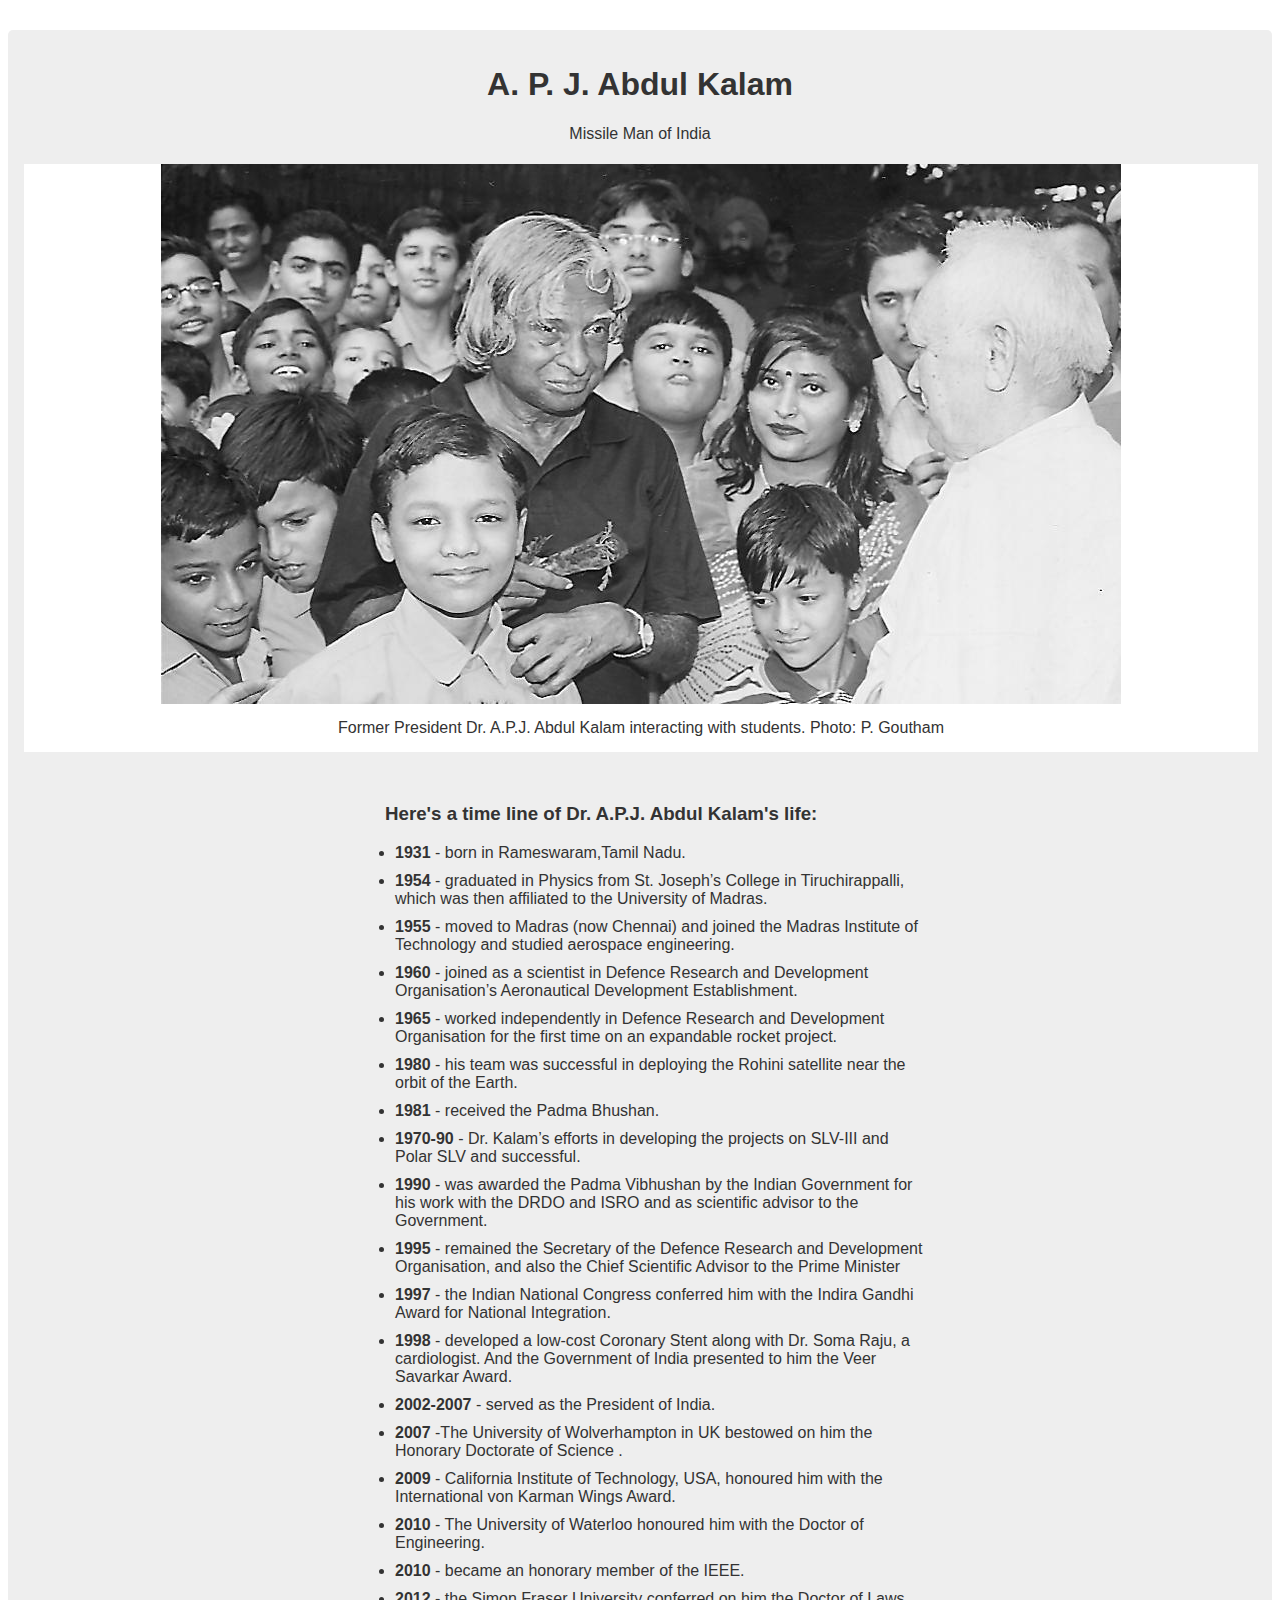
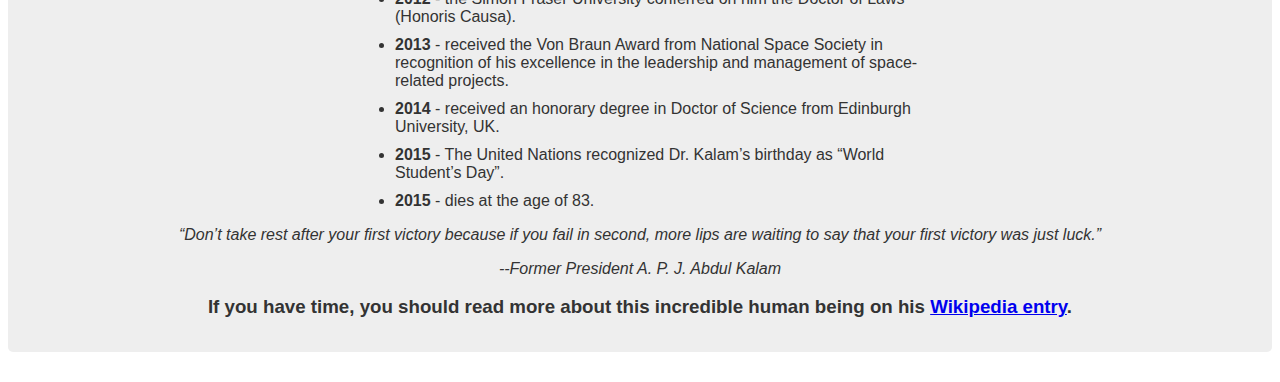
<file: tribute-page/main.html>
<!DOCTYPE html>
<html lang="en">
<meta charset="utf-8" />
<head>
  <title>Tribute Page</title>
  <link rel="stylesheet" type="text/css" href="CSS/style.css">
  <script src="https://gitcdn.link/repo/freeCodeCamp/testable-projects-fcc/master/build/bundle.js"></script>
</head>
<body>
  <div id="main">
    <h1 id="title">A. P. J. Abdul Kalam</h1>
    <div> Missile Man of India</div>
    <div id="img-div">
      <img id="image" src="img/apj.jpg" alt="A.P.J Abdul Kalam">
      <div id="img-caption">Former President Dr. A.P.J. Abdul Kalam interacting with students. Photo: P. Goutham</div>
    </div>
    <div id="tribute-info">
      <ul>
        <h3 id="headline">Here's a time line of Dr. A.P.J. Abdul Kalam's life:</h3>
        <li>
          <strong>1931</strong> - born in Rameswaram,Tamil Nadu.
        </li>
        <li>
          <strong>1954</strong> - graduated in Physics from St. Joseph’s College in Tiruchirappalli, which was then affiliated to the University of Madras.
        </li>
      <li>
        <strong>1955</strong> -  moved to Madras (now Chennai) and joined the Madras Institute of Technology and studied aerospace engineering.
      </li>
        <li>
          <strong>1960</strong> - joined as a scientist in Defence Research and Development Organisation’s Aeronautical Development Establishment.
        </li>
        <li>
          <strong>1965</strong> -  worked independently in Defence Research and Development Organisation for the first time on an expandable rocket project.
        </li>
        <li>
          <strong>1980</strong> - his team was successful in deploying the Rohini satellite near the orbit of the Earth.
        </li>
        <li>
          <strong>1981</strong> - received the Padma Bhushan.
        </li>
        <li>
          <strong>1970-90 </strong> - Dr. Kalam’s efforts in developing the projects on SLV-III and Polar SLV and successful.
        </li>
        <li>
          <strong>1990</strong> -  was awarded the Padma Vibhushan by the Indian Government for his work with the DRDO and ISRO and as scientific advisor to the Government.
        </li>
        <li>
          <strong>1995</strong> - remained the Secretary of the Defence Research and Development Organisation, and also the Chief Scientific Advisor to the Prime Minister
        </li>
        <li>
            <strong>1997</strong> - the Indian National Congress conferred him with the Indira Gandhi Award for National Integration.
        </li>
        <li>
          <strong>1998</strong> - developed a low-cost Coronary Stent along with Dr. Soma Raju, a cardiologist. And the Government of India presented to him the Veer Savarkar Award.
        </li>
        <li>
          <strong>2002-2007</strong> -  served as the President of India.
        </li>
        <li>
          <strong>2007</strong> -The University of Wolverhampton in UK bestowed on him the Honorary Doctorate of Science .
        </li>
        <li>
          <strong>2009</strong> - California Institute of Technology, USA, honoured him with the International von Karman Wings Award.
        </li>
        <li>
            <strong>2010</strong> - The University of Waterloo honoured him with the Doctor of Engineering.
        </li>
        <li>
          <strong>2010</strong> -  became an honorary member of the IEEE.
        </li>
        <li>
          <strong>2012</strong> -  the Simon Fraser University conferred on him the Doctor of Laws (Honoris Causa).
        </li>
        <li>
          <strong>2013</strong> -  received the Von Braun Award from National Space Society in recognition of his excellence in the leadership and management of space-related projects.
        </li>
        <li>
          <strong>2014</strong> - received an honorary degree in Doctor of Science from Edinburgh University, UK.
        </li>
        <li>
          <strong>2015</strong> - The United Nations recognized Dr. Kalam’s birthday as “World Student’s Day”.
        </li>
        <li>
          <strong>2015</strong> - dies at the age of 83.
        </li>
      </ul>
      <blockquote>
        <p> “Don’t take rest after your first victory because if you fail in second, more lips are waiting to say that your first victory was just luck.” </p>
        <div>--Former President  A. P. J. Abdul Kalam </div>
      </blockquote>
      <h3>If you have time, you should read more about this incredible human being on his
        <a id="tribute-link" href="https://en.wikipedia.org/wiki/A._P._J._Abdul_Kalam#Early_life_and_education" target="_blank" >Wikipedia entry</a>.
      </h3>
    </div>

  </div>

</body>



</html>
</file>
<file: CSS/style.css>
* {
  margin: 0;
  padding: 0;
}
body {
  font-family: sans-serif, serif;
  text-align: center;
}
nav ul {
  text-align: right;
  width: 100%;
  position: fixed;
  background-color: #e0ebe8;
}
nav ul li {
  display: inline-block;
  margin: 55px;
  margin-top: 25px;
  margin-bottom: 15px;
}
nav ul li a {
  text-decoration: none;
  color: #008080;
}
nav ul li a:hover {
  color: green;
}
.intro {
  top: 0;
  background: #e0ebe8;
  min-height: 55vh;
  padding-top: 45vh;
}
h1 {
  display: block;
  font-size: 2em;
}
.intro p {
  color: green;
  margin-top: 5px;
}
.work {
  padding-top: 60px;
  margin-top: -60px;
}
.work h2 {
  margin-top: 50px;
  color: #008080;
  font-weight: normal;
}
.project {
  display: inline-block;
  text-decoration: none;
  color: #008080;
  overflow: hidden;
  border: 2px solid lightblue;
  height: 220px;
  width: 280px;
  margin: 40px 100px;
}
.project-pic {
  width: 100%;
  height: 180px;
  border-bottom: 2px solid lightblue;
}
.project-title {
  font-weight: bold;
  padding: 5px;
}
@media only screen and (max-width: 500px)  {
  nav ul {
    text-align: center;
  }
  nav ul li {
    margin: 20px;
  }
.project {
  margin: 40px 0;
}
}
.contact {
  background: #C8F7C5;
  padding-bottom: 160px;
}
.header {
  padding: 160px 0 110px;
}
.header p {
  padding-top: 5px;
}
.contact-details {
  display: inline-block;
  font-weight: bold;
  margin: 0 35px 45px 35px;
  border: 2px solid #90C695;
  border-radius: 100%;
  width: 100px;
  height: 100px;
  line-height: 100px;
  text-decoration: none;
  background-color: #e0ebe8;
  color: #008080;
}
.contact-details:hover {
  background: #E4F1FE;
  color: green;
}
footer {
  padding: 20px;
  background: #22313F;
  color: white;
  line-height: 40px;
}
@media only screen and (max-width: 367px) {
 .contact-details {
   border: 2px solid #90C695;
   border-radius: 0;
   width: 90px;
   height: 20px;
   padding: 10px;
   line-height: normal;
 }
}
</file>
<file: product-landing-page/CSS/style.css>
* {
  margin: 0;
  padding: 0;
  box-sizing: border-box;

}
body {
  background-color: #eee;
  font-family: sans-serif;
}
#page-wrapper {
  position: relative;
}
header {
  position: fixed;
  top: 0;
  padding: 0 20px;
  min-height: 75px;
  display: flex;
  justify-content: space-around;
  align-items: center;
  background-color: #eee;

}
.logo {
  width: 60vw;
}
.logo img {
  width: 100%;
  height: 100%;
  max-width: 200px;
  display: flex;
  justify-content: center;
  align-items: center;
  text-align: center;
  margin-left: 20px;
}
.nav-link {
  text-decoration: none;
  color: #000;
  font-weight: 400;
}
nav ul {
  width: 35vw;
  display: flex;
  flex-direction: row;
  justify-content: space-around;
}
li {
  list-style: none;
}
.container {
  width: 100%;
  max-width: 1000px;
  margin: 0 auto;
}#hero {
  display: flex;
  flex-direction: column;
  justify-content: center;
  align-items: center;
  text-align: center;
  height: 200px;
  margin-top: 50px;

}
#hero h2 {
  padding-bottom: 20px;
  word-wrap: break-word;
}
#email {
  max-width: 275px;
  width: 100%;
  padding: 5px;
}
#submit {
  width: 100%;
  max-width: 150px;
  height: 30px;
  margin: 15px 0;
  border: 0;
  background-color: #f1c40f;
}
.btn {
  padding: 0 20px;
  font-weight: 900;
  font-size: 1em;
  border-radius: 2px;
  height: 40px;
  text-transform: uppercase;
  cursor: pointer;
  background: transparent;
}
#features {
  margin-top: 30px;
}
.grid {
  display: flex;
  align-items: center;
}
div {
  position: static;
}
#features .icon {
  display: flex;
  align-items: center;
  justify-content: center;
  height: 125px;
  width: 20vw;
  color: darkorange;
}
.fa-3x {
  font-size: 3em;
}
.fa {
  display: inline-block;

  text-rendering: auto;
}
#features .desc {
  display: flex;
  flex-direction: column;
  justify-content: center;
  height: 125px;
  width: 80vw;
  padding: 5px;
}
h2 {
  display: block;
  font-weight: bold;
  font-size: 1.5em;
}
p {
  display: block;
  margin-top: 3px;
}
#how-it-works {
  display: flex;
  justify-content: center;
  margin-top: 50px;
}
#prices {
  margin-top: 60px;
  display: flex;
  flex-direction: row;
  justify-content: center;
}
#prices #oak, #prices #sheesham, #prices #teak {
  display: flex;
  flex-direction: column;
  align-items: center;
  text-align: center;
  width: 100%;
  margin: 10px;
  border: 1px solid #000;
  border-radius: 3px;
}
.level {
  background-color: #ddd;
  padding: 15px 0;
  width: 100%;
  color: black;
  text-transform: uppercase;
  font-weight: 700;
}
#prices h2 {
  margin-top: 15px;

}
#prices ol {
  margin: 15px 0;
}
#prices ol li {
  padding: 5px 0;
}
#prices .btn {
  border: 0;
  background-color: #f1c40f;
  font-weight: 400;
  margin: 15px 0;
}
footer {
  margin-top: 30px;
  background-color: #ddd;
  padding: 20px;
}
footer ul {
  display: flex;
  justify-content: flex-end;
}
footer ul li {
  padding: 0 10px;
}
a {
  color: #000;
  text-decoration: none;
}
footer span {
  margin-top: 5px;
  display: flex;
  justify-content: flex-end;
  font-size: 0.9em;
  color: #444;
}
</file>
<file: surveyform/CSS/style.css>
body{
  background-color: #a9d7d1;
  min-width: 320px;
  font-family: 'Raleway', Helvetica, sans-serif;
  text-align: center;
}
h1 {
  display: block;
  font-size: 2em;
  font-weight: bold;
}
#form-outer {
  background-color: rgb(250, 250, 250);
  margin: 0 auto;
  width: 75%;
  max-width: 900px;
  padding: 10px;
  padding-top: 20px;
  border-radius: 4px;
}
p {
  display: block;
  }
form {
    display: block;
    margin-top: 0em;
  }
.labels {
  display: inline-block;
  width: 40%;
  text-align: right;
  padding: 5px;
  margin-top: 10px;
  vertical-align: top;
}
.rightTab {
  display: inline-block;
  width: 48%;
  vertical-align: middle;
  text-align: left;
}
.input-field {
  height: 20px;
  width: 280px;
  padding: 5px;
  margin: 10px;
  border: 1px solid #c0c0c0;
  border-radius: 2px;
}
.dropdown {
  height: 35px;
  width: 140px;
  padding: 5px;
  margin: 10px;
  margin-top: 15px;
  border: 1px solid #c0c0c0;
  border-radius: 2px;
}
.userRating {
  float: left;
  margin-left: 5px;
}
.radio, .checkbox {
  position: relative;
  margin-left: 10px;
  left: -43px;
  display: block;
  padding-bottom: 10px;
}
#submit {
  background-color: #59ace0;
  height: 40px;
  width: 97px;
  color: white;
  border-radius: 4px;
  font-size: 1em;
  border: 0px solid;
  margin: 10px;
}
</file>
<file: technical-documentation-page/CSS/style.css>
body {
  color: black;
  background-color: #ffffff;
  min-width: 290px;
  line-height: 1.5;
  font-family: 'Open Sans',Arial,sans-serif;
}
#navbar {
  position: fixed;
  min-width: 290px;
  top: 0;
  left: 0;
  height: 100%;
  width: 320px;
  border-right: solid;
  border-color: rgba(0,22,22,0.4);
}
header {
  color: black;
  margin: 10px;
  font-size: 30px;
  text-align: center;
  font-size: 1.8em;
  font-weight: thin;
}
#navbar ul {
  height: 88%;
  overflow-y: auto;
  overflow-x: hidden;
}
#navbar a {
  color: #4d4e53;
  cursor: pointer;
  text-decoration: none;
}
#navbar li {
  color: #4d4e53;
  padding: 8px;
  border: 1px solid;
  border-bottom-width: 0px;
  padding-left: 45px;
  list-style: none;
  position: relative;
  left: -50px;
  width: 100%;
}
#main-doc {
  position: absolute;
  margin-left: 330px;
  padding: 20px;
  margin-bottom: 110px;
}
#main-doc header {
  text-align: left;
  margin: 0px;
}
section article {
  margin: 15px;
  color: #4d4e53;
  font-size: 0.96em;
}
section li {
  margin-bottom: 5px;
}
 h2 {
  font-weight: normal;
}
code {
  display: block;
  background-color: #f7f7f7;
  text-align: left;
  white-space: pre;
  position: relative;
  word-wrap: normal;
  word-break: normal;
  line-height: 2;
  padding: 15px;
  margin: 10px;
  border-radius: 5px;
}
#mathml h4 {
  display: block;
  border: 2px solid #f7f7f7;
  padding: 10px;
}
</file>
<file: tribute-page/CSS/style.css>
body {
  font-family: sans-serif;
  text-align: center;
  min-width: 260px;
  color: #333;
  display: block;
}
#main {
  margin: 30px auto;
  padding: 15px;
  border: 0px solid;
  border-radius: 5px;
  background: #eee;
}
img {
  max-width: 100%;
  display: block;
  height: auto;
  margin: auto;
}
#img-div {
  margin-top: 20px;
  width: 100%;
  border:#eee 1px solid;
  background: white;
}
#img-caption {
  margin: 15px;
}
#headline {
  margin-top: 50px;
  text-align: left;
}
ul {
  max-width: 550px;
  margin: 0 auto;
  text-align: left;
}
li {
  margin: 10px;
}
blockquote {
  font-style: italic;
}
</file>
